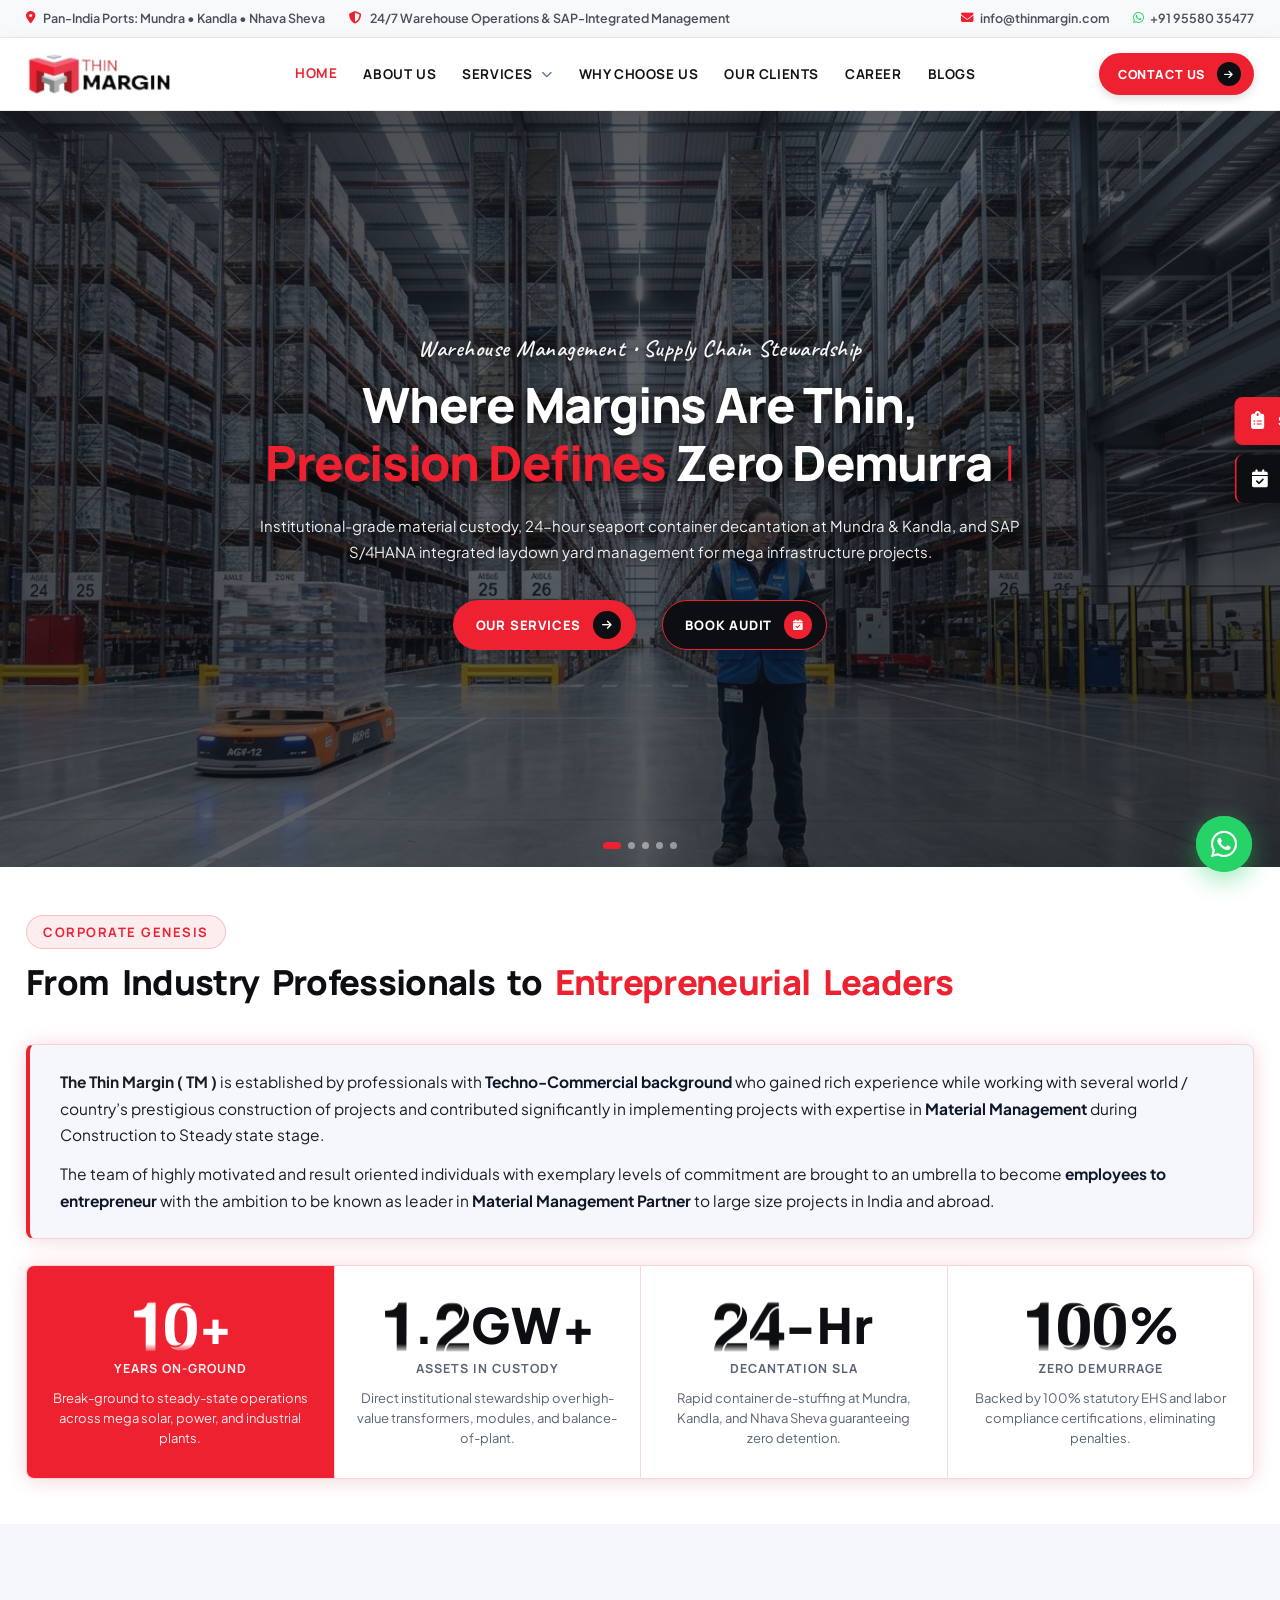
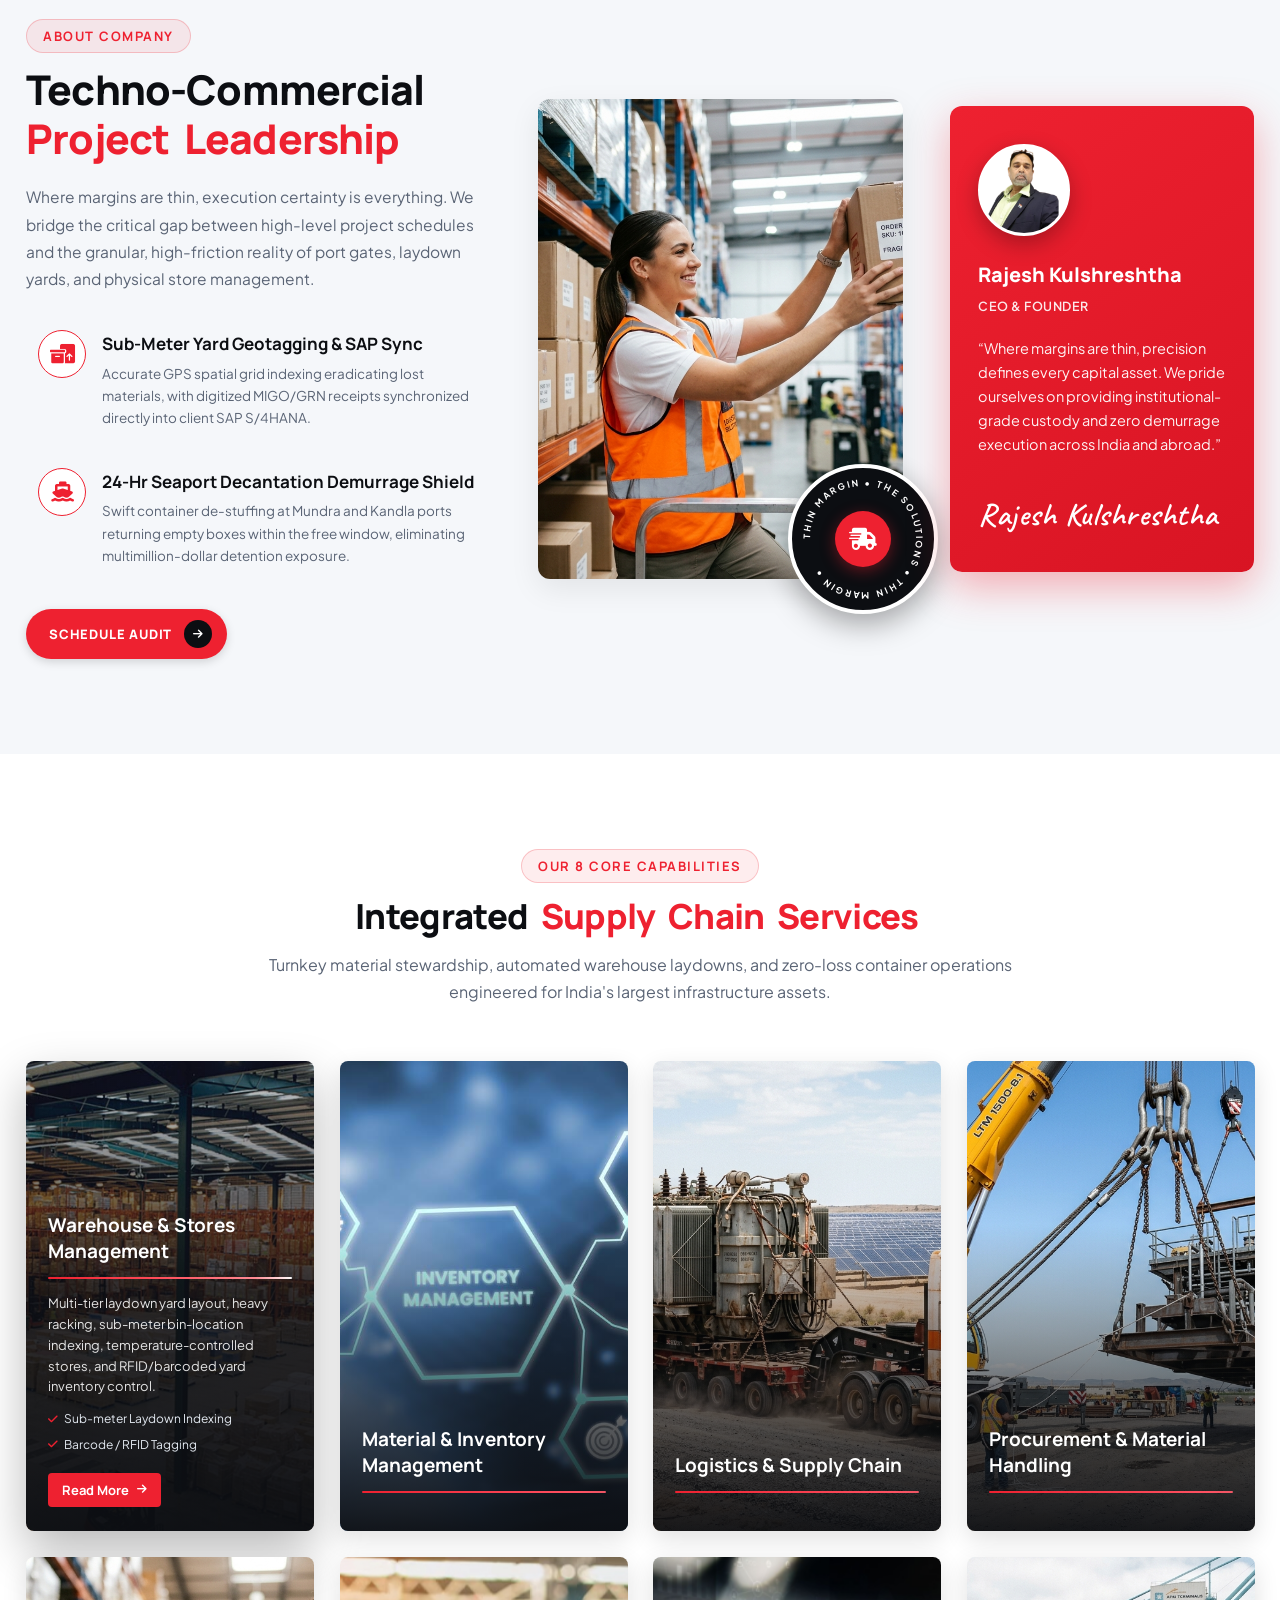
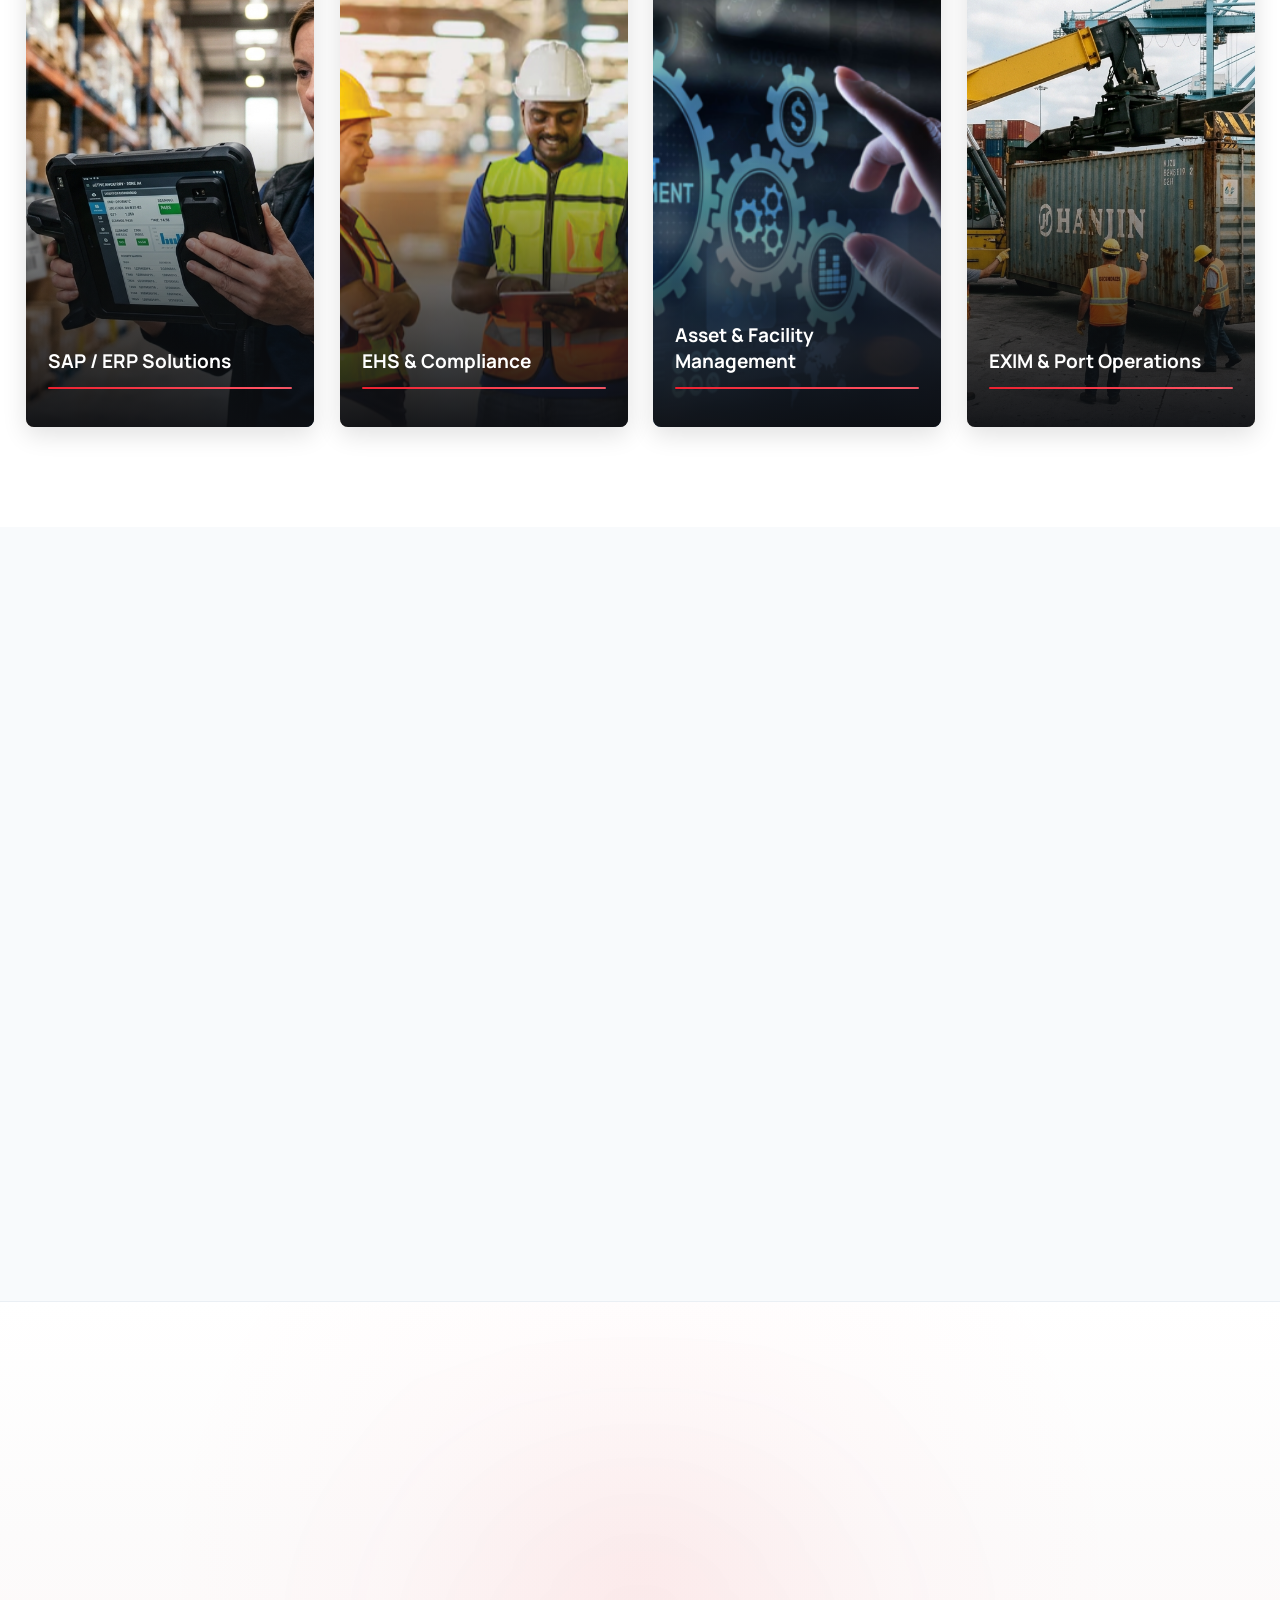
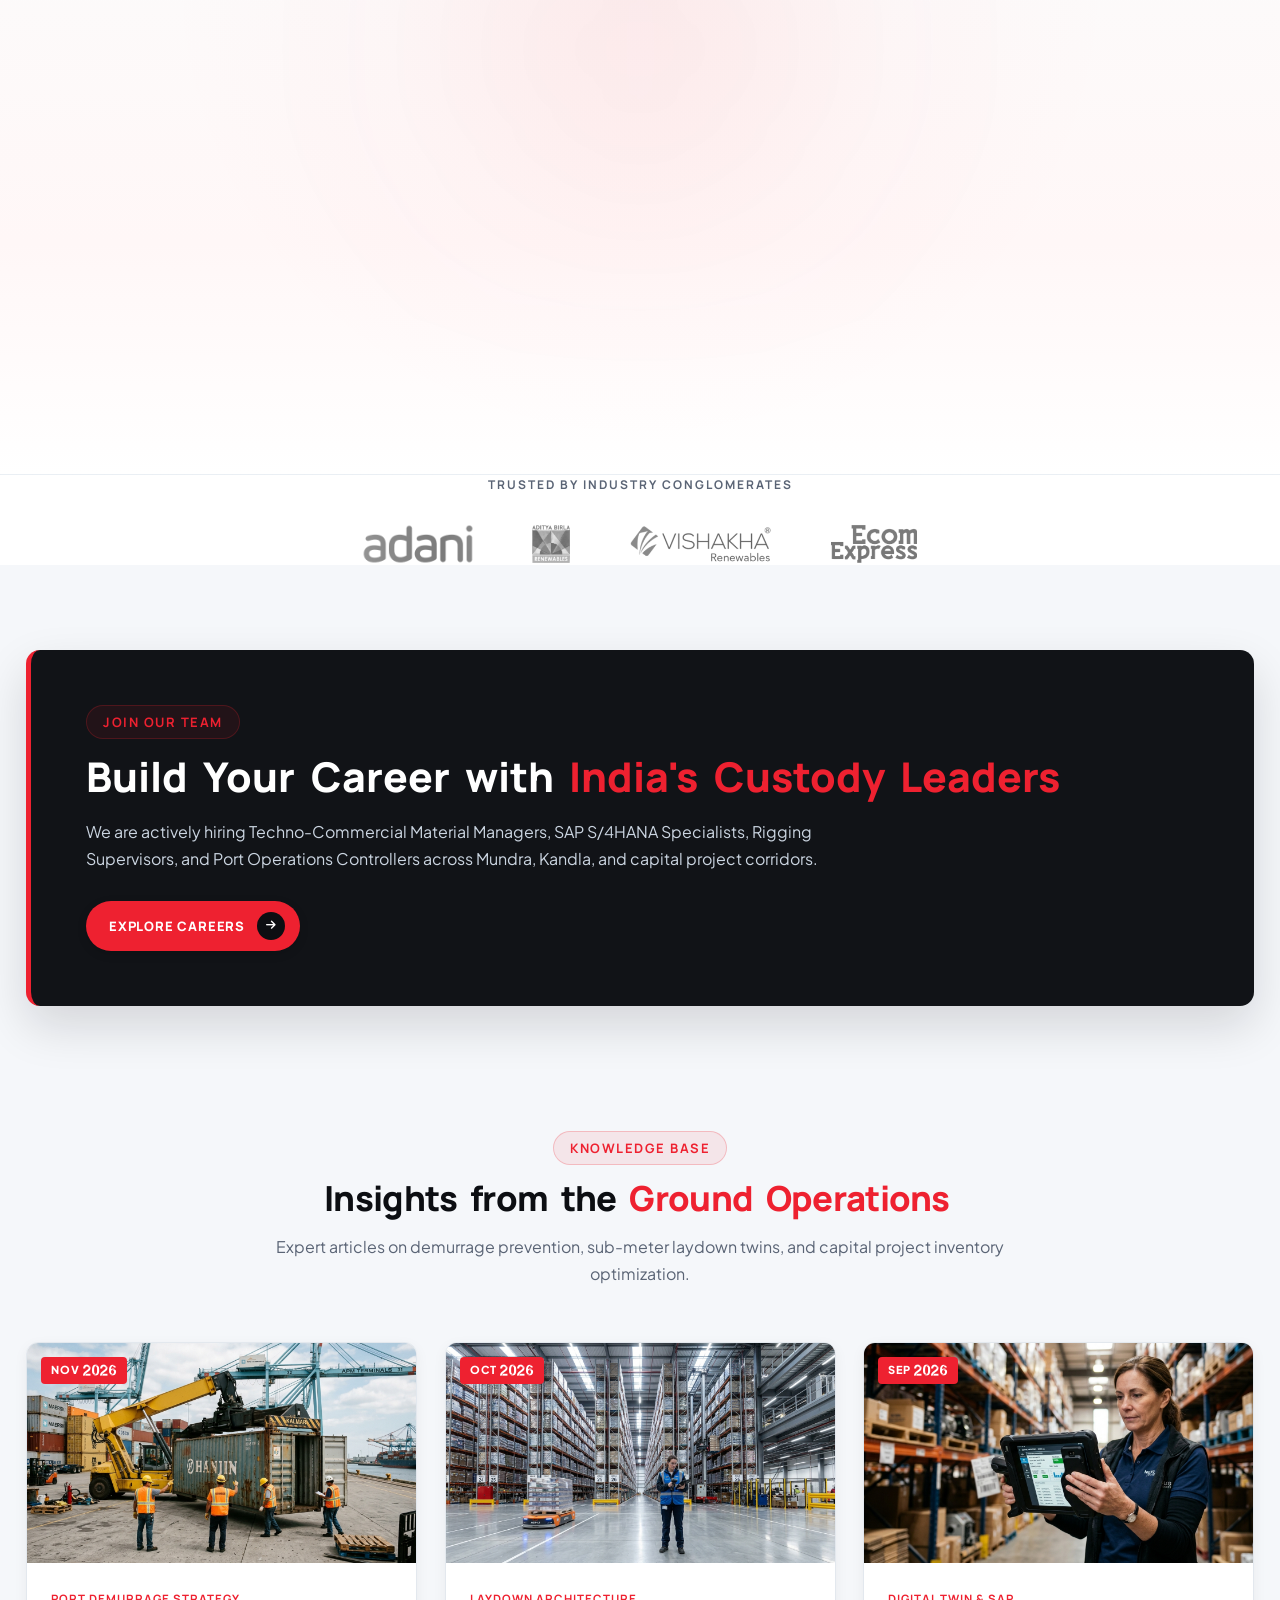
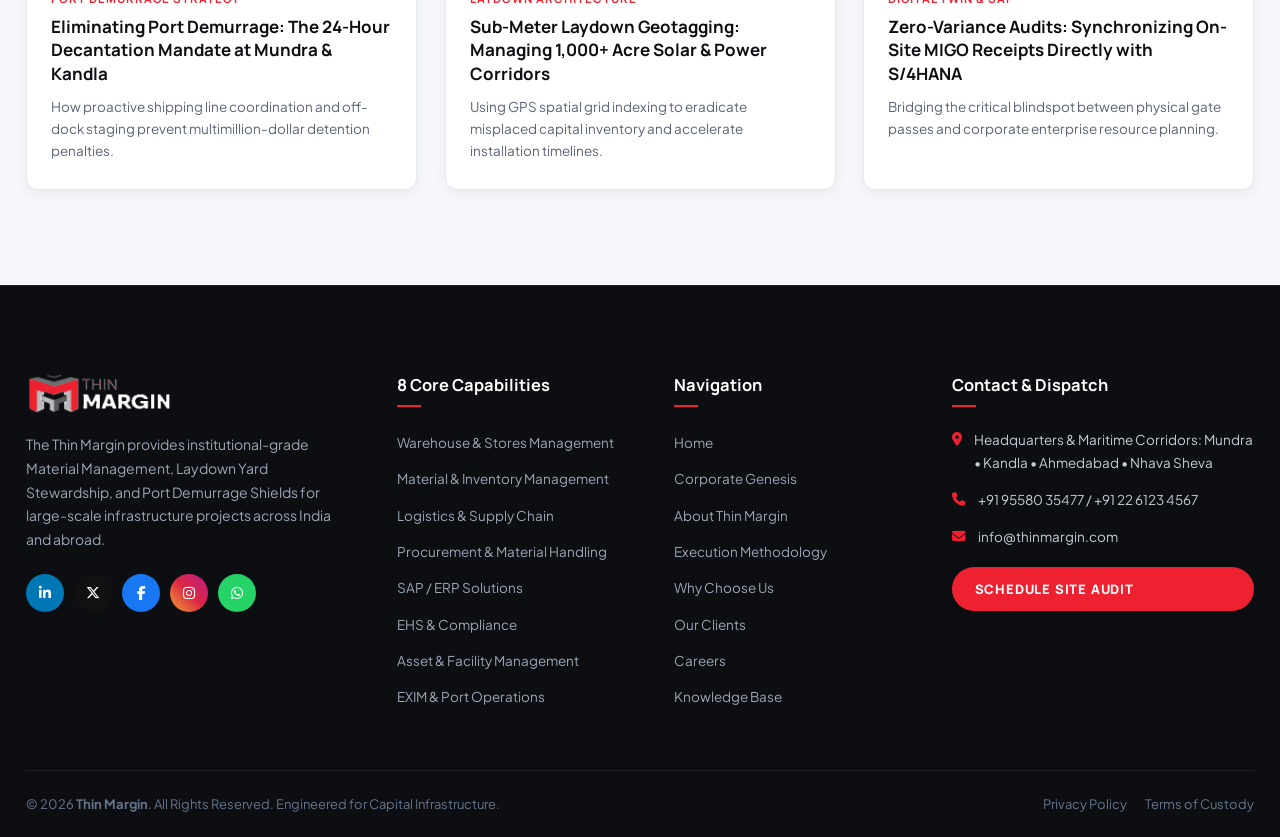
<file: index.html>
<!DOCTYPE html>
<html lang="en">
<head>
  <meta charset="UTF-8">
  <meta name="viewport" content="width=device-width, initial-scale=1.0">
  <meta http-equiv="X-UA-Compatible" content="ie=edge">
  <title>Thin Margin - Supply Chain, Laydown Yards &amp; Warehouse Management</title>
  
  <!-- Favicon -->
  <link rel="icon" type="image/jpeg" href="assest/images/thin_margin_favicon.jpeg">
  <link rel="shortcut icon" type="image/png" href="assest/images/thin_margin_favicon.jpeg">

  <!-- Google Fonts: Syne (Unique, Stylish, High-Impact Headlines) & Plus Jakarta Sans (Executive Body) -->
  <link rel="preconnect" href="https://fonts.googleapis.com">
  <link rel="preconnect" href="https://fonts.gstatic.com" crossorigin>
  <link href="https://fonts.googleapis.com/css2?family=Alex+Brush&family=Allerta+Stencil&family=Big+Shoulders+Stencil+Display:wght@700;800;900&family=Caveat:wght@500;600;700&family=Inter:wght@400;500;600;700&family=Manrope:wght@500;600;700;800&family=Montserrat:wght@500;600;700;800;900&family=Plus+Jakarta+Sans:wght@400;500;600;700&family=Saira+Stencil+One&family=Sirin+Stencil&display=swap" rel="stylesheet">

  <!-- Font Awesome 6 Icons -->
  <link rel="stylesheet" href="https://cdnjs.cloudflare.com/ajax/libs/font-awesome/6.5.1/css/all.min.css" crossorigin="anonymous" referrerpolicy="no-referrer" />

  <!-- Main Stylesheet -->
  <link rel="stylesheet" href="assest/css/style.css?v=72.0">
</head>
<body class="tm-body">

  <!-- ==========================================================================
       1. TOPBAR - PAN-INDIA PORTS & CONTACT TELEMETRY
       ========================================================================== -->
  <div class="tm-topbar">
    <div class="tm-container topbar-flex">
      <div class="topbar-left">
        <div class="topbar-item">
          <i class="fa-solid fa-location-dot"></i>
          <span>Pan-India Ports: Mundra &bull; Kandla &bull; Nhava Sheva</span>
        </div>
        <div class="topbar-item">
          <i class="fa-solid fa-shield-halved"></i>
          <span>24/7 Warehouse Operations &amp; SAP-Integrated Management</span>
        </div>
      </div>
      <div class="topbar-right">
        <a href="mailto:info@thinmargin.com" class="topbar-link">
          <i class="fa-solid fa-envelope"></i>
          <span>info@thinmargin.com</span>
        </a>
        <a href="https://wa.me/919558035477?text=Hello%20Thin%20Margin%20Team" class="topbar-link" target="_blank" rel="noopener noreferrer">
          <i class="fa-brands fa-whatsapp" style="color: #25D366;"></i>
          <span>+91 95580 35477</span>
        </a>
      </div>
    </div>
  </div>

  <!-- ==========================================================================
       2. HEADER & NAVIGATION (RED & BLACK BRANDED ARCHITECTURE)
       ========================================================================== -->
  <header class="tm-header" id="siteHeader">
    <div class="tm-container header-flex">
      
      <!-- Thin Margin Brand Logo -->
      <a href="index.html" class="tm-logo" aria-label="Thin Margin Home">
        <img src="assest/images/thin_margin_logo_tight.png" alt="Thin Margin Logo" class="brand-logo-img" onerror="this.src='assest/images/thin_margin_logo.png'">
      </a>

      <!-- Desktop Navigation Menu -->
      <nav class="tm-nav" aria-label="Primary Navigation">
        <ul class="tm-nav-list">
          <li class="nav-item">
            <a href="index.html" class="nav-link active">HOME</a>
          </li>
          <li class="nav-item">
            <a href="#about" class="nav-link">ABOUT US</a>
          </li>
          
          <!-- Services Dropdown (All 8 Core Capabilities) -->
          <li class="nav-item has-dropdown">
            <a href="#services" class="nav-link">
              <span>SERVICES</span>
              <i class="fa-solid fa-chevron-down nav-arrow"></i>
            </a>
            <div class="tm-dropdown-panel">
              <a href="#services" class="dropdown-item">
                <i class="fa-solid fa-warehouse"></i>
                <div>
                  <div class="dropdown-title">Warehouse &amp; Stores Management</div>
                  <div class="dropdown-sub">Laydown yards &amp; RFID tracking</div>
                </div>
              </a>
              <a href="#services" class="dropdown-item">
                <i class="fa-solid fa-boxes-stacked"></i>
                <div>
                  <div class="dropdown-title">Material &amp; Inventory Management</div>
                  <div class="dropdown-sub">Zero-variance reconciliation</div>
                </div>
              </a>
              <a href="#services" class="dropdown-item">
                <i class="fa-solid fa-truck-fast"></i>
                <div>
                  <div class="dropdown-title">Logistics &amp; Supply Chain</div>
                  <div class="dropdown-sub">24-hr port decantation &amp; transit</div>
                </div>
              </a>
              <a href="#services" class="dropdown-item">
                <i class="fa-solid fa-dolly"></i>
                <div>
                  <div class="dropdown-title">Procurement &amp; Material Handling</div>
                  <div class="dropdown-sub">QA/QC expediting &amp; crane rigging</div>
                </div>
              </a>
              <a href="#services" class="dropdown-item">
                <i class="fa-solid fa-network-wired"></i>
                <div>
                  <div class="dropdown-title">SAP / ERP Solutions</div>
                  <div class="dropdown-sub">S/4HANA MIGO/GRN sync</div>
                </div>
              </a>
              <a href="#services" class="dropdown-item">
                <i class="fa-solid fa-shield-halved"></i>
                <div>
                  <div class="dropdown-title">EHS &amp; Compliance</div>
                  <div class="dropdown-sub">ISO 45001 / Zero-harm execution</div>
                </div>
              </a>
              <a href="#services" class="dropdown-item">
                <i class="fa-solid fa-building-circle-check"></i>
                <div>
                  <div class="dropdown-title">Asset &amp; Facility Management</div>
                  <div class="dropdown-sub">Preservation maintenance &amp; security</div>
                </div>
              </a>
              <a href="#services" class="dropdown-item">
                <i class="fa-solid fa-ship"></i>
                <div>
                  <div class="dropdown-title">EXIM &amp; Port Operations</div>
                  <div class="dropdown-sub">Customs bonded clearance</div>
                </div>
              </a>
              <a href="#services" class="dropdown-item">
                <i class="fa-solid fa-anchor"></i>
                <div>
                  <div class="dropdown-title">Seaport Decantation SLA</div>
                  <div class="dropdown-sub">Zero demurrage &amp; rapid turn</div>
                </div>
              </a>
            </div>
          </li>

          <li class="nav-item">
            <a href="#why-choose-us" class="nav-link">WHY CHOOSE US</a>
          </li>
          <li class="nav-item">
            <a href="#clients" class="nav-link">OUR CLIENTS</a>
          </li>
          <li class="nav-item">
            <a href="#career" class="nav-link">CAREER</a>
          </li>
          <li class="nav-item">
            <a href="#blogs" class="nav-link">BLOGS</a>
          </li>
        </ul>
      </nav>

      <!-- Right Header Actions (Search & Free Quote with Red & Black Swipe Effect) -->
      <div class="header-actions">
        <a href="#contact" class="btn-custom btn-nav-cta open-consult-modal">
          <span class="btn-text">CONTACT US</span>
          <span class="btn-circle-badge"><i class="fa-solid fa-arrow-right"></i></span>
        </a>
        <button type="button" class="mobile-nav-toggle" id="mobileToggle" aria-label="Toggle navigation">
          <span></span>
          <span></span>
          <span></span>
        </button>
      </div>

    </div>
  </header>

  <!-- ==========================================================================
       3. HERO SECTION (AUTOMATIC DISSOLVING BG SLIDES & TYPESCRIPT TYPING ANIMATION)
       ========================================================================== -->
  <section class="tm-hero" id="home">
    
    <!-- Automatic Dissolving Background Slides with Ken Burns Zoom -->
    <div class="hero-slides-wrapper" id="heroSlidesWrapper">
      <div class="hero-bg-slide active" style="background-image: url('assest/images/hero_supply_chain.jpg');"></div>
      <div class="hero-bg-slide" style="background-image: url('assest/images/sap_erp_solutions.jpg');"></div>
      <div class="hero-bg-slide" style="background-image: url('assest/images/warehouseimgcompany.webp');"></div>
      <div class="hero-bg-slide" style="background-image: url('assest/images/port_container_decantation.jpg');"></div>
      <div class="hero-bg-slide" style="background-image: url('assest/images/Warehouse-management-team.jpg');"></div>
    </div>

    <!-- Deep Red & Black Ambient Cinematic Gradient Overlay -->
    <div class="hero-overlay-dark"></div>

    <!-- Hero Content Container -->
    <div class="tm-container hero-container">
      <div class="hero-center-content">
        
        <div class="hero-cursive-kicker reveal-fade-up">Warehouse Management &bull; Supply Chain Stewardship</div>
        
        <!-- Headline with Typescript / Typewriter Animation -->
        <h1 class="hero-main-title reveal-fade-up">
          Where Margins Are Thin,<br>
          <span class="hero-headline-line2">
            <span class="text-accent">Precision Defines</span> 
            <span class="typing-text-wrap">
              <span class="typing-text" id="heroTypingText">Zero Demurrage</span>
              <span class="typing-cursor">|</span>
            </span>
          </span>
        </h1>
        
        <p class="hero-subtext reveal-fade-up">
          Institutional-grade material custody, 24-hour seaport container decantation at Mundra &amp; Kandla, and SAP S/4HANA integrated laydown yard management for mega infrastructure projects.
        </p>

        <!-- CTA Buttons with Slide & Swipe Hover Animation -->
        <div class="hero-btn-row reveal-fade-up">
          <a href="#services" class="btn-custom btn-hero-primary">
            <span class="btn-text">OUR SERVICES</span>
            <span class="btn-circle-badge"><i class="fa-solid fa-arrow-right"></i></span>
          </a>
          <a href="#contact" class="btn-custom btn-hero-secondary open-consult-modal">
            <span class="btn-text">BOOK AUDIT</span>
            <span class="btn-circle-badge"><i class="fa-solid fa-calendar-check"></i></span>
          </a>
        </div>
      </div>
    </div>

    <!-- Vertical Dot Pagination Dock -->
    <aside class="hero-pagination-dock" aria-label="Hero Slider Pagination">
      <button type="button" class="dock-dot active" data-slide-index="0" aria-label="Slide 1"></button>
      <button type="button" class="dock-dot" data-slide-index="1" aria-label="Slide 2"></button>
      <button type="button" class="dock-dot" data-slide-index="2" aria-label="Slide 3"></button>
      <button type="button" class="dock-dot" data-slide-index="3" aria-label="Slide 4"></button>
      <button type="button" class="dock-dot" data-slide-index="4" aria-label="Slide 5"></button>
    </aside>

  </section>

  <!-- ==========================================================================
       4. CORPORATE GENESIS & PERFORMANCE COUNTERS SECTION (RED & BLACK)
       ========================================================================== -->
  <section class="tm-genesis-section" id="executive-intro">
    <div class="tm-container">
      
      <div class="section-title-wrap reveal-fade-up">
        <span class="section-kicker-pill">CORPORATE GENESIS</span>
        <h2 class="section-heading-large">
          <span class="word-anim">From</span>
          <span class="word-anim">Industry</span>
          <span class="word-anim">Professionals</span>
          <span class="word-anim">to</span>
          <span class="word-anim text-accent">Entrepreneurial</span>
          <span class="word-anim text-accent">Leaders</span>
        </h2>
      </div>

      <!-- Corporate Genesis Narrative Card -->
      <div class="genesis-narrative-card reveal-fade-up">
        <p class="genesis-para">
          <strong>The Thin Margin ( TM )</strong> is established by professionals with <span class="highlight-term">Techno-Commercial background</span> who gained rich experience while working with several world / country’s prestigious construction of projects and contributed significantly in implementing projects with expertise in <span class="highlight-term">Material Management</span> during Construction to Steady state stage.
        </p>
        <p class="genesis-para">
          The team of highly motivated and result oriented individuals with exemplary levels of commitment are brought to an umbrella to become <span class="highlight-term">employees to entrepreneur</span> with the ambition to be known as leader in <span class="highlight-term">Material Management Partner</span> to large size projects in India and abroad.
        </p>
      </div>

      <!-- Upfronts Counter Row: Box 1 Solid Red (#ee2130) + Boxes 2-4 Clean White with Dividers -->
      <div class="upfronts-counters-row reveal-fade-up">
        
        <!-- Box 1: Solid Red Box (#ee2130) -->
        <div class="counter-box counter-box-red">
          <div class="counter-number-val" data-target="10" data-value="10+">10+</div>
          <div class="counter-label-text">YEARS ON-GROUND</div>
          <div class="counter-sub-info">Break-ground to steady-state operations across mega solar, power, and industrial plants.</div>
        </div>

        <!-- Box 2: White Box with Left Border -->
        <div class="counter-box counter-box-white">
          <div class="counter-number-val" data-target="1.2" data-value="1.2GW+">1.2GW+</div>
          <div class="counter-label-text">ASSETS IN CUSTODY</div>
          <div class="counter-sub-info">Direct institutional stewardship over high-value transformers, modules, and balance-of-plant.</div>
        </div>

        <!-- Box 3: White Box with Left Border -->
        <div class="counter-box counter-box-white">
          <div class="counter-number-val" data-target="24" data-value="24-Hr">24-Hr</div>
          <div class="counter-label-text">DECANTATION SLA</div>
          <div class="counter-sub-info">Rapid container de-stuffing at Mundra, Kandla, and Nhava Sheva guaranteeing zero detention.</div>
        </div>

        <!-- Box 4: White Box with Left Border -->
        <div class="counter-box counter-box-white">
          <div class="counter-number-val" data-target="100" data-value="100%">100%</div>
          <div class="counter-label-text">ZERO DEMURRAGE</div>
          <div class="counter-sub-info">Backed by 100% statutory EHS and labor compliance certifications, eliminating penalties.</div>
        </div>

      </div>

    </div>
  </section>

  <!-- ==========================================================================
       5. ABOUT COMPANY SECTION (UPFRONTS 3-COLUMN ARCHITECTURE)
       Left Narrative + Center Image with Rotating Badge + Right Solid Red Card
       ========================================================================== -->
  <section class="tm-about-section" id="about">
    <div class="tm-container">
      <div class="about-style01-grid">
        
        <!-- Left Column: Narrative & Feature Items -->
        <div class="about-col-left reveal-fade-up">
          <span class="section-kicker-pill">ABOUT COMPANY</span>
          <h2 class="about-title-heading">
            <span class="word-anim">Techno-Commercial</span>
            <span class="word-anim text-accent">Project</span>
            <span class="word-anim text-accent">Leadership</span>
          </h2>
          <p class="about-lead-paragraph">
            Where margins are thin, execution certainty is everything. We bridge the critical gap between high-level project schedules and the granular, high-friction reality of port gates, laydown yards, and physical store management.
          </p>

          <!-- 2 Feature Items with Outline Icons -->
          <div class="about-features-list">
            
            <div class="about-feature-item">
              <div class="feature-icon-circle">
                <i class="fa-solid fa-boxes-packing"></i>
              </div>
              <div class="feature-content">
                <h4 class="feature-heading">Sub-Meter Yard Geotagging &amp; SAP Sync</h4>
                <p class="feature-desc">Accurate GPS spatial grid indexing eradicating lost materials, with digitized MIGO/GRN receipts synchronized directly into client SAP S/4HANA.</p>
              </div>
            </div>

            <div class="about-feature-item">
              <div class="feature-icon-circle">
                <i class="fa-solid fa-ship"></i>
              </div>
              <div class="feature-content">
                <h4 class="feature-heading">24-Hr Seaport Decantation Demurrage Shield</h4>
                <p class="feature-desc">Swift container de-stuffing at Mundra and Kandla ports returning empty boxes within the free window, eliminating multimillion-dollar detention exposure.</p>
              </div>
            </div>

          </div>

          <!-- About Us Button with Modern Custom Style -->
          <a href="#contact" class="btn-custom open-consult-modal">
            <span class="btn-text">SCHEDULE AUDIT</span>
            <span class="btn-circle-badge"><i class="fa-solid fa-arrow-right"></i></span>
          </a>
        </div>

        <!-- Center Column: Operations Photo with Diagonal Flash + Overlapping Rotating Badge -->
        <div class="about-col-center reveal-fade-up">
          <div class="about-img-wrapper img-flash-hover">
            <img src="assest/images/why_choose_us_crystal.jpg" alt="Thin Margin Material Management Ground Operations" class="about-hero-img" onerror="this.src='assest/images/about_hero_banner.jpg'">
            
            <!-- Overlapping Circular Rotating Badge -->
            <div class="rotating-badge-container">
              <div class="rotating-badge-circle">
                <svg class="rotating-svg-text" viewBox="0 0 200 200" width="160" height="160">
                  <path id="badgeCirclePath" d="M 100, 100 m -75, 0 a 75,75 0 1,1 150,0 a 75,75 0 1,1 -150,0" fill="none" />
                  <text font-size="12.5" font-weight="700" fill="#ffffff" letter-spacing="2.8">
                    <textPath href="#badgeCirclePath" startOffset="0%">
                      THIN MARGIN &bull; THE SOLUTIONS &bull; THIN MARGIN &bull;
                    </textPath>
                  </text>
                </svg>
                <div class="badge-center-icon">
                  <i class="fa-solid fa-truck-fast"></i>
                </div>
              </div>
            </div>

          </div>
        </div>

        <!-- Right Column: Solid Red Leadership Card (#ee2130) -->
        <div class="about-col-right reveal-fade-up">
          <div class="leadership-card-red">
            <div class="leader-avatar-wrap">
              <img src="assest/images/rajesh_kulshreshtha.jpeg" alt="Rajesh Kulshreshtha - Thin Margin Leadership" class="leader-avatar-img" onerror="this.src='assest/images/rajesh_kulshreshtha.jpeg'">
            </div>
            <h3 class="leader-name">Rajesh Kulshreshtha</h3>
            <p class="leader-role">CEO &amp; Founder</p>
            <p class="leader-quote">
              &ldquo;Where margins are thin, precision defines every capital asset. We pride ourselves on providing institutional-grade custody and zero demurrage execution across India and abroad.&rdquo;
            </p>
            <div class="leader-signature">
              <span class="cursive-sign">Rajesh Kulshreshtha</span>
            </div>
          </div>
        </div>

      </div>
    </div>
  </section>

  <!-- ==========================================================================
       6. 8 CORE SERVICES SUITE (FULL-HEIGHT CARDS WITH DIAGONAL FLASH HOVER)
       ========================================================================== -->
  <section class="tm-services-section" id="services">
    <div class="tm-container">
      
      <div class="section-title-wrap center-align reveal-fade-up">
        <span class="section-kicker-pill">OUR 8 CORE CAPABILITIES</span>
        <h2 class="section-heading-large">
          <span class="word-anim">Integrated</span>
          <span class="word-anim text-accent">Supply</span>
          <span class="word-anim text-accent">Chain</span>
          <span class="word-anim text-accent">Services</span>
        </h2>
        <p class="section-lead-text">
          Turnkey material stewardship, automated warehouse laydowns, and zero-loss container operations engineered for India's largest infrastructure assets.
        </p>
      </div>

      <!-- 8 Services Grid with Image Diagonal Light Sheen on Hover -->
      <div class="services-cards-grid">
        
        <!-- 01. Warehouse & Stores Management -->
        <article class="service-card img-flash-hover reveal-fade-up" data-card-idx="0">
          <div class="card-bg-img" style="background-image: url('assest/images/warehouseimgcompany.webp');"></div>
          <div class="card-gradient-overlay"></div>
          <div class="card-bottom-content">
            <h3 class="card-title">Warehouse &amp; Stores Management</h3>
            <div class="card-divider-line"></div>
            <div class="card-body-expand">
              <p class="card-desc">Multi-tier laydown yard layout, heavy racking, sub-meter bin-location indexing, temperature-controlled stores, and RFID/barcoded yard inventory control.</p>
              <div class="card-spec-tags">
                <span><i class="fa-solid fa-check"></i> Sub-meter Laydown Indexing</span>
                <span><i class="fa-solid fa-check"></i> Barcode / RFID Tagging</span>
              </div>
              <a href="#contact" class="card-action-link open-consult-modal">
                <span>Read More</span>
                <i class="fa-solid fa-arrow-right"></i>
              </a>
            </div>
          </div>
        </article>

        <!-- 02. Material & Inventory Management -->
        <article class="service-card img-flash-hover reveal-fade-up" data-card-idx="1">
          <div class="card-bg-img" style="background-image: url('assest/images/inventory banner.jpg');"></div>
          <div class="card-gradient-overlay"></div>
          <div class="card-bottom-content">
            <h3 class="card-title">Material &amp; Inventory Management</h3>
            <div class="card-divider-line"></div>
            <div class="card-body-expand">
              <p class="card-desc">Turnkey custody from break-ground to commercial operation. Rigorous 100% physical verification, cycle-count audits, and zero-variance reconciliation.</p>
              <div class="card-spec-tags">
                <span><i class="fa-solid fa-check"></i> Zero Inventory Variance</span>
                <span><i class="fa-solid fa-check"></i> Daily Cycle Counts</span>
              </div>
              <a href="#contact" class="card-action-link open-consult-modal">
                <span>Read More</span>
                <i class="fa-solid fa-arrow-right"></i>
              </a>
            </div>
          </div>
        </article>

        <!-- 03. Logistics & Supply Chain Solutions -->
        <article class="service-card img-flash-hover reveal-fade-up" data-card-idx="2">
          <div class="card-bg-img" style="background-image: url('assest/images/heavy_transport_logistics.jpg');"></div>
          <div class="card-gradient-overlay"></div>
          <div class="card-bottom-content">
            <h3 class="card-title">Logistics &amp; Supply Chain</h3>
            <div class="card-divider-line"></div>
            <div class="card-body-expand">
              <p class="card-desc">Multimodal freight coordination, specialized ODC route surveys, transit risk monitoring, and guaranteed 24-hr container decantation at Mundra &amp; Kandla.</p>
              <div class="card-spec-tags">
                <span><i class="fa-solid fa-check"></i> 24-Hr Decantation SLA</span>
                <span><i class="fa-solid fa-check"></i> Multimodal Freight</span>
              </div>
              <a href="#contact" class="card-action-link open-consult-modal">
                <span>Read More</span>
                <i class="fa-solid fa-arrow-right"></i>
              </a>
            </div>
          </div>
        </article>

        <!-- 04. Procurement & Material Handling -->
        <article class="service-card img-flash-hover reveal-fade-up" data-card-idx="3">
          <div class="card-bg-img" style="background-image: url('assest/images/mechanized_crane_rigging.jpg');"></div>
          <div class="card-gradient-overlay"></div>
          <div class="card-bottom-content">
            <h3 class="card-title">Procurement &amp; Material Handling</h3>
            <div class="card-divider-line"></div>
            <div class="card-body-expand">
              <p class="card-desc">Vendor expediting, factory acceptance testing QA/QC, mill test certificate validation, and mechanized crane rigging deployment for capital equipment.</p>
              <div class="card-spec-tags">
                <span><i class="fa-solid fa-check"></i> QA/QC Mill Test Validation</span>
                <span><i class="fa-solid fa-check"></i> Mechanized Crane Rigging</span>
              </div>
              <a href="#contact" class="card-action-link open-consult-modal">
                <span>Read More</span>
                <i class="fa-solid fa-arrow-right"></i>
              </a>
            </div>
          </div>
        </article>

        <!-- 05. SAP / ERP Solutions -->
        <article class="service-card img-flash-hover reveal-fade-up" data-card-idx="4">
          <div class="card-bg-img" style="background-image: url('assest/images/sap_erp_solutions.jpg');"></div>
          <div class="card-gradient-overlay"></div>
          <div class="card-bottom-content">
            <h3 class="card-title">SAP / ERP Solutions</h3>
            <div class="card-divider-line"></div>
            <div class="card-body-expand">
              <p class="card-desc">Real-time SAP MM &amp; S/4HANA material synchronization, digitized MIGO/GRN generation, custom reservation tracking, and automated inventory ledger sync.</p>
              <div class="card-spec-tags">
                <span><i class="fa-solid fa-check"></i> S/4HANA MIGO / GRN Sync</span>
                <span><i class="fa-solid fa-check"></i> Real-Time Ledger Reconciliation</span>
              </div>
              <a href="#contact" class="card-action-link open-consult-modal">
                <span>Read More</span>
                <i class="fa-solid fa-arrow-right"></i>
              </a>
            </div>
          </div>
        </article>

        <!-- 06. EHS, Safety & Statutory Compliance -->
        <article class="service-card img-flash-hover reveal-fade-up" data-card-idx="5">
          <div class="card-bg-img" style="background-image: url('assest/images/EHS Commitment.jpg');"></div>
          <div class="card-gradient-overlay"></div>
          <div class="card-bottom-content">
            <h3 class="card-title">EHS &amp; Compliance</h3>
            <div class="card-divider-line"></div>
            <div class="card-body-expand">
              <p class="card-desc">ISO 45001 &amp; ISO 9001 certified execution, zero-LTI safety protocols, hazardous material stewardship, and 100% statutory labor law, PF, and ESIC adherence.</p>
              <div class="card-spec-tags">
                <span><i class="fa-solid fa-check"></i> Zero-LTI Safety Standards</span>
                <span><i class="fa-solid fa-check"></i> 100% PF / ESIC Labor Compliance</span>
              </div>
              <a href="#contact" class="card-action-link open-consult-modal">
                <span>Read More</span>
                <i class="fa-solid fa-arrow-right"></i>
              </a>
            </div>
          </div>
        </article>

        <!-- 07. Asset & Facility Management -->
        <article class="service-card img-flash-hover reveal-fade-up" data-card-idx="6">
          <div class="card-bg-img" style="background-image: url('assest/images/facilities_asset_management_banner.png');"></div>
          <div class="card-gradient-overlay"></div>
          <div class="card-bottom-content">
            <h3 class="card-title">Asset &amp; Facility Management</h3>
            <div class="card-divider-line"></div>
            <div class="card-body-expand">
              <p class="card-desc">High-value capital preservation, nitrogen purging monitoring for power transformers, perimeter surveillance, secure laydown access control, and facility upkeep.</p>
              <div class="card-spec-tags">
                <span><i class="fa-solid fa-check"></i> Nitrogen Purging Monitoring</span>
                <span><i class="fa-solid fa-check"></i> 24/7 Perimeter Security Staging</span>
              </div>
              <a href="#contact" class="card-action-link open-consult-modal">
                <span>Read More</span>
                <i class="fa-solid fa-arrow-right"></i>
              </a>
            </div>
          </div>
        </article>

        <!-- 08. EXIM & Port Operations Shield -->
        <article class="service-card img-flash-hover reveal-fade-up" data-card-idx="7">
          <div class="card-bg-img" style="background-image: url('assest/images/port_container_decantation.jpg');"></div>
          <div class="card-gradient-overlay"></div>
          <div class="card-bottom-content">
            <h3 class="card-title">EXIM &amp; Port Operations</h3>
            <div class="card-divider-line"></div>
            <div class="card-body-expand">
              <p class="card-desc">Customs bonded warehousing, MOOWR advisory, import container clearance, bill of entry reconciliation, and rapid turnaround eliminating port demurrage.</p>
              <div class="card-spec-tags">
                <span><i class="fa-solid fa-check"></i> Zero Port Demurrage Shield</span>
                <span><i class="fa-solid fa-check"></i> Customs &amp; MOOWR Advisory</span>
              </div>
              <a href="#contact" class="card-action-link open-consult-modal">
                <span>Read More</span>
                <i class="fa-solid fa-arrow-right"></i>
              </a>
            </div>
          </div>
        </article>

      </div>

    </div>
  </section>

  <!-- ==========================================================================
       7. 4-STEP OPERATIONAL METHODOLOGY
       ========================================================================== -->
  <!-- ==========================================================================
       7. OPERATIONAL METHODOLOGY & CUSTODY PROTOCOL (2-COLUMN SHOWCASE)
       Video Showcase (Left) + 4-Step Custody Handover Protocol (Right)
       ========================================================================== -->
  <section class="tm-methodology-section" id="workflow">
    <div id="why-choose-us" style="position: relative; top: -100px;"></div>

    <!-- Fixed Background Canvas: Stays Pinned While Frontend Scrolls Over -->
    <div class="methodology-fixed-bg" aria-hidden="true">
      <div class="fixed-gradient-backdrop"></div>
      
      <!-- Dynamic Organic Ambient Spot Orbs (Charcoal / Light Black) -->
      <div class="methodology-ambient-orb orb-left"></div>
      <div class="methodology-ambient-orb orb-right"></div>

      <!-- Organic Ambient Side Spots in Light Black / Charcoal Shade with Dynamic Drift -->
      <svg class="methodology-blob-canvas" viewBox="0 0 1600 900" fill="none" xmlns="http://www.w3.org/2000/svg" preserveAspectRatio="none">
        <defs>
          <linearGradient id="spotCharcoalLeft" x1="0%" y1="0%" x2="100%" y2="100%">
            <stop offset="0%" stop-color="#111317" stop-opacity="0.08"/>
            <stop offset="50%" stop-color="#1e293b" stop-opacity="0.045"/>
            <stop offset="100%" stop-color="#334155" stop-opacity="0.015"/>
          </linearGradient>
          <linearGradient id="spotCharcoalRight" x1="100%" y1="0%" x2="0%" y2="100%">
            <stop offset="0%" stop-color="#111317" stop-opacity="0.065"/>
            <stop offset="60%" stop-color="#1e293b" stop-opacity="0.035"/>
            <stop offset="100%" stop-color="#334155" stop-opacity="0.01"/>
          </linearGradient>
          <linearGradient id="spotRedContour" x1="0%" y1="0%" x2="100%" y2="100%">
            <stop offset="0%" stop-color="#ee2130" stop-opacity="0.04"/>
            <stop offset="100%" stop-color="#ee2130" stop-opacity="0.005"/>
          </linearGradient>
        </defs>

        <!-- Left Side Organic Spot Group (Dynamic Floating & Curving Behind Video Frame) -->
        <g class="methodology-dynamic-spot spot-left">
          <path d="M -120 -80 
                   C 260 60, 480 30, 520 280 
                   C 560 520, 310 680, 490 830 
                   C 550 880, 380 980, -120 980 Z" 
                fill="url(#spotCharcoalLeft)"/>
          
          <path d="M -120 100 
                   C 160 180, 360 170, 380 370 
                   C 400 560, 210 710, 310 860 
                   C 350 910, 190 980, -120 980 Z" 
                fill="url(#spotRedContour)"/>
        </g>

        <!-- Top-Right Organic Spot Group (Dynamic Floating & Framing Upper Perimeter) -->
        <g class="methodology-dynamic-spot spot-right">
          <path d="M 1720 -100 
                   C 1340 -30, 1180 140, 1310 320 
                   C 1420 460, 1610 390, 1760 500 Z" 
                fill="url(#spotCharcoalRight)"/>
        </g>
      </svg>
    </div>

    <div class="tm-container">
      
      <div class="methodology-grid-2col">
        
        <!-- Left Column: Video Media Frame with Clean Cinematic Frame -->
        <div class="methodology-media-wrap reveal-fade-up">
          <div class="methodology-video-card">
            <video class="methodology-video-player" autoplay muted loop playsinline poster="assest/images/why_choose_us_hd.png">
              <source src="assest/images/warehousevid.mp4" type="video/mp4">
            </video>
            <div class="methodology-video-overlay"></div>

            <!-- Top Corner Live Badge -->
            <div class="methodology-live-tag">
              <span class="live-pulse-dot"></span>
              <span>LIVE GROUND OPERATIONS</span>
            </div>
          </div>
        </div>

        <!-- Right Column: Heading & Vertical Methodology Steps -->
        <div class="methodology-info-wrap reveal-fade-up">
          <div class="methodology-title-block">
            <h2 class="methodology-main-heading">
              <span class="word-anim">Securing</span>
              <span class="word-anim text-accent">Your</span>
              <span class="word-anim text-accent">Supply</span>
              <span class="word-anim text-accent">Chain</span>
            </h2>
            <p class="methodology-sub-desc">
              From seaport berth to active installation, our structured four-phase custody protocol ensures zero demurrage and complete audit compliance.
            </p>
          </div>

          <!-- Vertical Steps List (Reference Layout: Icon Circle | Title | Description) -->
          <div class="methodology-steps-container">
            
            <!-- Step 1 -->
            <div class="methodology-step-item reveal-fade-up">
              <div class="step-badge-circle">
                <i class="fa-solid fa-ship"></i>
              </div>
              <div class="step-text-title">
                <h4>Port Arrival &amp; Custody</h4>
              </div>
              <div class="step-text-desc">
                <p>Real-time vessel tracking, customs bonded gate-out, and immediate container custody handover at Mundra &amp; Kandla.</p>
              </div>
            </div>

            <!-- Step 2 -->
            <div class="methodology-step-item reveal-fade-up">
              <div class="step-badge-circle">
                <i class="fa-solid fa-truck-ramp-box"></i>
              </div>
              <div class="step-text-title">
                <h4>Rapid 24-Hr Decantation</h4>
              </div>
              <div class="step-text-desc">
                <p>Mechanized container de-stuffing at off-dock laydowns and prompt empty container return within the free window.</p>
              </div>
            </div>

            <!-- Step 3 -->
            <div class="methodology-step-item reveal-fade-up">
              <div class="step-badge-circle">
                <i class="fa-solid fa-location-crosshairs"></i>
              </div>
              <div class="step-text-title">
                <h4>Sub-Meter Yard Indexing</h4>
              </div>
              <div class="step-text-desc">
                <p>GPS-coordinated laydown placement, RFID asset tagging, weatherproof preservation, and layout optimization.</p>
              </div>
            </div>

            <!-- Step 4 -->
            <div class="methodology-step-item reveal-fade-up">
              <div class="step-badge-circle">
                <i class="fa-solid fa-network-wired"></i>
              </div>
              <div class="step-text-title">
                <h4>Real-Time SAP MIGO Sync</h4>
              </div>
              <div class="step-text-desc">
                <p>Instant digitized GRN booking directly into client SAP S/4HANA systems, ensuring 100% audit transparency.</p>
              </div>
            </div>

          </div>

        </div>

      </div>

    </div>
  </section>

    <!-- ==========================================================================
       9. CLIENT TESTIMONIALS (EXACT REFERENCE DESIGN WITH WEBSITE BRAND GRADIENT)
       ========================================================================== -->
  <section class="tm-testimonials-ref-section" id="testimonials">
    <!-- Aceternity Dynamic Cursor Spotlight -->
    <div class="ref-interactive-spotlight" id="refSpotlight" aria-hidden="true"></div>
    <!-- Website Signature Gradient Definition for SVG Quotes -->
    <svg width="0" height="0" style="position:absolute;visibility:hidden;pointer-events:none;" aria-hidden="true">
      <defs>
        <linearGradient id="tmQuoteGrad" x1="0%" y1="0%" x2="100%" y2="100%">
          <stop offset="0%" stop-color="#ee2130" />
          <stop offset="100%" stop-color="#ff4d5a" />
        </linearGradient>
      </defs>
    </svg>

    <!-- Radiant Ambient Backdrop Glow -->
    <div class="ref-ambient-glow" aria-hidden="true"></div>

    <div class="tm-container">

      <!-- Header Matching User Reference with Website Brand Gradient -->
      <div class="ref-testi-header reveal-fade-up">
        <div class="ref-header-badge">
          <span class="ref-header-badge-dot" aria-hidden="true"></span>
          <span class="ref-header-kicker">Verified Client Testimonials</span>
        </div>
        <h2 class="ref-header-title">People Who Love Our Services</h2>
        <div class="ref-header-accent-bar" aria-hidden="true"></div>
      </div>

      <!-- Testimonial Cards Carousel Stage (2 Cards Visible in One View) -->
      <div class="ref-carousel-wrapper reveal-fade-up">
        
        <!-- Track holding cards -->
        <div class="ref-carousel-track" id="refCarouselTrack">

          <!-- Card 1: Anubhav Agrawal - Tata Power Solar -->
          <div class="ref-testi-card">
            <span class="ref-quote-glyph-top" aria-hidden="true">
              <svg width="40" height="30" viewBox="0 0 34 26" fill="url(#tmQuoteGrad)" xmlns="http://www.w3.org/2000/svg">
                <path d="M7.5 0C11.09 0 14 2.91 14 6.5C14 9.05 12.54 11.26 10.43 12.35C9.96 16.51 7.31 22.02 1.26 26.89C0.68 27.35 0.02 26.64 0.39 26.04C4.38 19.57 6.47 13.9 6.43 10.77C2.69 10.29 0 7.08 0 6.5C0 2.91 2.91 0 7.5 0ZM25.5 0C29.09 0 32 2.91 32 6.5C32 9.05 30.54 11.26 28.43 12.35C27.96 16.51 25.31 22.02 19.26 26.89C18.68 27.35 18.02 26.64 18.39 26.04C22.38 19.57 24.47 13.9 24.43 10.77C20.69 10.29 18 7.08 18 6.5C18 2.91 20.91 0 25.5 0Z"/>
              </svg>
            </span>
            <span class="ref-quote-glyph-bottom" aria-hidden="true">
              <svg width="40" height="30" viewBox="0 0 34 26" fill="url(#tmQuoteGrad)" xmlns="http://www.w3.org/2000/svg">
                <path d="M7.5 0C11.09 0 14 2.91 14 6.5C14 9.05 12.54 11.26 10.43 12.35C9.96 16.51 7.31 22.02 1.26 26.89C0.68 27.35 0.02 26.64 0.39 26.04C4.38 19.57 6.47 13.9 6.43 10.77C2.69 10.29 0 7.08 0 6.5C0 2.91 2.91 0 7.5 0ZM25.5 0C29.09 0 32 2.91 32 6.5C32 9.05 30.54 11.26 28.43 12.35C27.96 16.51 25.31 22.02 19.26 26.89C18.68 27.35 18.02 26.64 18.39 26.04C22.38 19.57 24.47 13.9 24.43 10.77C20.69 10.29 18 7.08 18 6.5C18 2.91 20.91 0 25.5 0Z"/>
              </svg>
            </span>

            <div class="ref-card-content">
              <!-- Left: Avatar with Offset Outline Gradient Frame -->
              <div class="ref-avatar-wrapper">
                <div class="ref-avatar-frame" aria-hidden="true"></div>
                <div class="ref-avatar-box">
                  <svg viewBox="0 0 80 80" class="ref-avatar-svg" fill="none" xmlns="http://www.w3.org/2000/svg">
                    <rect width="80" height="80" rx="14" fill="#e9eef2"/>
                    <circle cx="40" cy="32" r="14" fill="#94a3b8"/>
                    <path d="M18 68 C18 52, 28 48, 40 48 C52 48, 62 52, 62 68 Z" fill="#94a3b8"/>
                  </svg>
                </div>
              </div>

              <!-- Right: Person Details, Quote Text & Stars -->
              <div class="ref-card-details">
                <h4 class="ref-person-name">Anubhav Agrawal</h4>
                <p class="ref-person-role">VP &bull; Supply Chain Management, Tata Power Solar</p>
                <p class="ref-quote-text">
                  Thin Margin delivered immaculate operational custody during our Rajasthan 300MW solar expansion. Their sub-meter laydown tracking and automated SAP S/4HANA MIGO bookings gave our procurement team complete ground certainty with zero variance.
                </p>
                <div class="ref-stars-rating" aria-label="5 out of 5 stars">
                  <i class="fa-solid fa-star" style="--star-idx: 0;"></i>
                  <i class="fa-solid fa-star" style="--star-idx: 1;"></i>
                  <i class="fa-solid fa-star" style="--star-idx: 2;"></i>
                  <i class="fa-solid fa-star" style="--star-idx: 3;"></i>
                  <i class="fa-solid fa-star" style="--star-idx: 4;"></i>
                </div>
              </div>
            </div>
          </div>

          <!-- Card 2: Rajesh Varma - Adani Solar -->
          <div class="ref-testi-card">
            <span class="ref-quote-glyph-top" aria-hidden="true">
              <svg width="40" height="30" viewBox="0 0 34 26" fill="url(#tmQuoteGrad)" xmlns="http://www.w3.org/2000/svg">
                <path d="M7.5 0C11.09 0 14 2.91 14 6.5C14 9.05 12.54 11.26 10.43 12.35C9.96 16.51 7.31 22.02 1.26 26.89C0.68 27.35 0.02 26.64 0.39 26.04C4.38 19.57 6.47 13.9 6.43 10.77C2.69 10.29 0 7.08 0 6.5C0 2.91 2.91 0 7.5 0ZM25.5 0C29.09 0 32 2.91 32 6.5C32 9.05 30.54 11.26 28.43 12.35C27.96 16.51 25.31 22.02 19.26 26.89C18.68 27.35 18.02 26.64 18.39 26.04C22.38 19.57 24.47 13.9 24.43 10.77C20.69 10.29 18 7.08 18 6.5C18 2.91 20.91 0 25.5 0Z"/>
              </svg>
            </span>
            <span class="ref-quote-glyph-bottom" aria-hidden="true">
              <svg width="40" height="30" viewBox="0 0 34 26" fill="url(#tmQuoteGrad)" xmlns="http://www.w3.org/2000/svg">
                <path d="M7.5 0C11.09 0 14 2.91 14 6.5C14 9.05 12.54 11.26 10.43 12.35C9.96 16.51 7.31 22.02 1.26 26.89C0.68 27.35 0.02 26.64 0.39 26.04C4.38 19.57 6.47 13.9 6.43 10.77C2.69 10.29 0 7.08 0 6.5C0 2.91 2.91 0 7.5 0ZM25.5 0C29.09 0 32 2.91 32 6.5C32 9.05 30.54 11.26 28.43 12.35C27.96 16.51 25.31 22.02 19.26 26.89C18.68 27.35 18.02 26.64 18.39 26.04C22.38 19.57 24.47 13.9 24.43 10.77C20.69 10.29 18 7.08 18 6.5C18 2.91 20.91 0 25.5 0Z"/>
              </svg>
            </span>

            <div class="ref-card-content">
              <div class="ref-avatar-wrapper">
                <div class="ref-avatar-frame" aria-hidden="true"></div>
                <div class="ref-avatar-box">
                  <svg viewBox="0 0 80 80" class="ref-avatar-svg" fill="none" xmlns="http://www.w3.org/2000/svg">
                    <rect width="80" height="80" rx="14" fill="#e9eef2"/>
                    <circle cx="40" cy="32" r="14" fill="#94a3b8"/>
                    <path d="M18 68 C18 52, 28 48, 40 48 C52 48, 62 52, 62 68 Z" fill="#94a3b8"/>
                  </svg>
                </div>
              </div>

              <div class="ref-card-details">
                <h4 class="ref-person-name">Rajesh Varma</h4>
                <p class="ref-person-role">VP &bull; Project Procurement, Adani Solar</p>
                <p class="ref-quote-text">
                  Thin Margin’s turnkey decantation operations at Mundra Port eliminated container detention risks across our mega module shipments. Their rapid 24-hr de-stuffing protocol and synchronized line-haul scheduling saved us millions in demurrage.
                </p>
                <div class="ref-stars-rating" aria-label="5 out of 5 stars">
                  <i class="fa-solid fa-star" style="--star-idx: 0;"></i>
                  <i class="fa-solid fa-star" style="--star-idx: 1;"></i>
                  <i class="fa-solid fa-star" style="--star-idx: 2;"></i>
                  <i class="fa-solid fa-star" style="--star-idx: 3;"></i>
                  <i class="fa-solid fa-star" style="--star-idx: 4;"></i>
                </div>
              </div>
            </div>
          </div>

          <!-- Card 3: Siddharth Sengupta - Aditya Birla Group -->
          <div class="ref-testi-card">
            <span class="ref-quote-glyph-top" aria-hidden="true">
              <svg width="40" height="30" viewBox="0 0 34 26" fill="url(#tmQuoteGrad)" xmlns="http://www.w3.org/2000/svg">
                <path d="M7.5 0C11.09 0 14 2.91 14 6.5C14 9.05 12.54 11.26 10.43 12.35C9.96 16.51 7.31 22.02 1.26 26.89C0.68 27.35 0.02 26.64 0.39 26.04C4.38 19.57 6.47 13.9 6.43 10.77C2.69 10.29 0 7.08 0 6.5C0 2.91 2.91 0 7.5 0ZM25.5 0C29.09 0 32 2.91 32 6.5C32 9.05 30.54 11.26 28.43 12.35C27.96 16.51 25.31 22.02 19.26 26.89C18.68 27.35 18.02 26.64 18.39 26.04C22.38 19.57 24.47 13.9 24.43 10.77C20.69 10.29 18 7.08 18 6.5C18 2.91 20.91 0 25.5 0Z"/>
              </svg>
            </span>
            <span class="ref-quote-glyph-bottom" aria-hidden="true">
              <svg width="40" height="30" viewBox="0 0 34 26" fill="url(#tmQuoteGrad)" xmlns="http://www.w3.org/2000/svg">
                <path d="M7.5 0C11.09 0 14 2.91 14 6.5C14 9.05 12.54 11.26 10.43 12.35C9.96 16.51 7.31 22.02 1.26 26.89C0.68 27.35 0.02 26.64 0.39 26.04C4.38 19.57 6.47 13.9 6.43 10.77C2.69 10.29 0 7.08 0 6.5C0 2.91 2.91 0 7.5 0ZM25.5 0C29.09 0 32 2.91 32 6.5C32 9.05 30.54 11.26 28.43 12.35C27.96 16.51 25.31 22.02 19.26 26.89C18.68 27.35 18.02 26.64 18.39 26.04C22.38 19.57 24.47 13.9 24.43 10.77C20.69 10.29 18 7.08 18 6.5C18 2.91 20.91 0 25.5 0Z"/>
              </svg>
            </span>

            <div class="ref-card-content">
              <div class="ref-avatar-wrapper">
                <div class="ref-avatar-frame" aria-hidden="true"></div>
                <div class="ref-avatar-box">
                  <svg viewBox="0 0 80 80" class="ref-avatar-svg" fill="none" xmlns="http://www.w3.org/2000/svg">
                    <rect width="80" height="80" rx="14" fill="#e9eef2"/>
                    <circle cx="40" cy="32" r="14" fill="#94a3b8"/>
                    <path d="M18 68 C18 52, 28 48, 40 48 C52 48, 62 52, 62 68 Z" fill="#94a3b8"/>
                  </svg>
                </div>
              </div>

              <div class="ref-card-details">
                <h4 class="ref-person-name">Siddharth Sengupta</h4>
                <p class="ref-person-role">Head of Capital Logistics, Aditya Birla Group</p>
                <p class="ref-quote-text">
                  Handling oversized heavy capital equipment requires flawless ground coordination. Thin Margin provided immaculate off-dock laydown security, zero-variance custody handover, and complete statutory compliance throughout.
                </p>
                <div class="ref-stars-rating" aria-label="5 out of 5 stars">
                  <i class="fa-solid fa-star" style="--star-idx: 0;"></i>
                  <i class="fa-solid fa-star" style="--star-idx: 1;"></i>
                  <i class="fa-solid fa-star" style="--star-idx: 2;"></i>
                  <i class="fa-solid fa-star" style="--star-idx: 3;"></i>
                  <i class="fa-solid fa-star" style="--star-idx: 4;"></i>
                </div>
              </div>
            </div>
          </div>

          <!-- Card 4: Prashant Dave - Avaada Energy -->
          <div class="ref-testi-card">
            <span class="ref-quote-glyph-top" aria-hidden="true">
              <svg width="40" height="30" viewBox="0 0 34 26" fill="url(#tmQuoteGrad)" xmlns="http://www.w3.org/2000/svg">
                <path d="M7.5 0C11.09 0 14 2.91 14 6.5C14 9.05 12.54 11.26 10.43 12.35C9.96 16.51 7.31 22.02 1.26 26.89C0.68 27.35 0.02 26.64 0.39 26.04C4.38 19.57 6.47 13.9 6.43 10.77C2.69 10.29 0 7.08 0 6.5C0 2.91 2.91 0 7.5 0ZM25.5 0C29.09 0 32 2.91 32 6.5C32 9.05 30.54 11.26 28.43 12.35C27.96 16.51 25.31 22.02 19.26 26.89C18.68 27.35 18.02 26.64 18.39 26.04C22.38 19.57 24.47 13.9 24.43 10.77C20.69 10.29 18 7.08 18 6.5C18 2.91 20.91 0 25.5 0Z"/>
              </svg>
            </span>
            <span class="ref-quote-glyph-bottom" aria-hidden="true">
              <svg width="40" height="30" viewBox="0 0 34 26" fill="url(#tmQuoteGrad)" xmlns="http://www.w3.org/2000/svg">
                <path d="M7.5 0C11.09 0 14 2.91 14 6.5C14 9.05 12.54 11.26 10.43 12.35C9.96 16.51 7.31 22.02 1.26 26.89C0.68 27.35 0.02 26.64 0.39 26.04C4.38 19.57 6.47 13.9 6.43 10.77C2.69 10.29 0 7.08 0 6.5C0 2.91 2.91 0 7.5 0ZM25.5 0C29.09 0 32 2.91 32 6.5C32 9.05 30.54 11.26 28.43 12.35C27.96 16.51 25.31 22.02 19.26 26.89C18.68 27.35 18.02 26.64 18.39 26.04C22.38 19.57 24.47 13.9 24.43 10.77C20.69 10.29 18 7.08 18 6.5C18 2.91 20.91 0 25.5 0Z"/>
              </svg>
            </span>

            <div class="ref-card-content">
              <div class="ref-avatar-wrapper">
                <div class="ref-avatar-frame" aria-hidden="true"></div>
                <div class="ref-avatar-box">
                  <svg viewBox="0 0 80 80" class="ref-avatar-svg" fill="none" xmlns="http://www.w3.org/2000/svg">
                    <rect width="80" height="80" rx="14" fill="#e9eef2"/>
                    <circle cx="40" cy="32" r="14" fill="#94a3b8"/>
                    <path d="M18 68 C18 52, 28 48, 40 48 C52 48, 62 52, 62 68 Z" fill="#94a3b8"/>
                  </svg>
                </div>
              </div>

              <div class="ref-card-details">
                <h4 class="ref-person-name">Prashant Dave</h4>
                <p class="ref-person-role">Chief Operating Officer &bull; Solar Division, Avaada Energy</p>
                <p class="ref-quote-text">
                  Pristine component preservation and weatherproof yard storage are critical for our bifacial supplies. Thin Margin’s dedicated site discipline protected our high-value solar assets without a single mismatch across the entire season.
                </p>
                <div class="ref-stars-rating" aria-label="5 out of 5 stars">
                  <i class="fa-solid fa-star" style="--star-idx: 0;"></i>
                  <i class="fa-solid fa-star" style="--star-idx: 1;"></i>
                  <i class="fa-solid fa-star" style="--star-idx: 2;"></i>
                  <i class="fa-solid fa-star" style="--star-idx: 3;"></i>
                  <i class="fa-solid fa-star" style="--star-idx: 4;"></i>
                </div>
              </div>
            </div>
          </div>

          <!-- Card 5: Sai Azad - Vikram Solar -->
          <div class="ref-testi-card">
            <span class="ref-quote-glyph-top" aria-hidden="true">
              <svg width="40" height="30" viewBox="0 0 34 26" fill="url(#tmQuoteGrad)" xmlns="http://www.w3.org/2000/svg">
                <path d="M7.5 0C11.09 0 14 2.91 14 6.5C14 9.05 12.54 11.26 10.43 12.35C9.96 16.51 7.31 22.02 1.26 26.89C0.68 27.35 0.02 26.64 0.39 26.04C4.38 19.57 6.47 13.9 6.43 10.77C2.69 10.29 0 7.08 0 6.5C0 2.91 2.91 0 7.5 0ZM25.5 0C29.09 0 32 2.91 32 6.5C32 9.05 30.54 11.26 28.43 12.35C27.96 16.51 25.31 22.02 19.26 26.89C18.68 27.35 18.02 26.64 18.39 26.04C22.38 19.57 24.47 13.9 24.43 10.77C20.69 10.29 18 7.08 18 6.5C18 2.91 20.91 0 25.5 0Z"/>
              </svg>
            </span>
            <span class="ref-quote-glyph-bottom" aria-hidden="true">
              <svg width="40" height="30" viewBox="0 0 34 26" fill="url(#tmQuoteGrad)" xmlns="http://www.w3.org/2000/svg">
                <path d="M7.5 0C11.09 0 14 2.91 14 6.5C14 9.05 12.54 11.26 10.43 12.35C9.96 16.51 7.31 22.02 1.26 26.89C0.68 27.35 0.02 26.64 0.39 26.04C4.38 19.57 6.47 13.9 6.43 10.77C2.69 10.29 0 7.08 0 6.5C0 2.91 2.91 0 7.5 0ZM25.5 0C29.09 0 32 2.91 32 6.5C32 9.05 30.54 11.26 28.43 12.35C27.96 16.51 25.31 22.02 19.26 26.89C18.68 27.35 18.02 26.64 18.39 26.04C22.38 19.57 24.47 13.9 24.43 10.77C20.69 10.29 18 7.08 18 6.5C18 2.91 20.91 0 25.5 0Z"/>
              </svg>
            </span>

            <div class="ref-card-content">
              <div class="ref-avatar-wrapper">
                <div class="ref-avatar-frame" aria-hidden="true"></div>
                <div class="ref-avatar-box">
                  <svg viewBox="0 0 80 80" class="ref-avatar-svg" fill="none" xmlns="http://www.w3.org/2000/svg">
                    <rect width="80" height="80" rx="14" fill="#e9eef2"/>
                    <circle cx="40" cy="32" r="14" fill="#94a3b8"/>
                    <path d="M18 68 C18 52, 28 48, 40 48 C52 48, 62 52, 62 68 Z" fill="#94a3b8"/>
                  </svg>
                </div>
              </div>

              <div class="ref-card-details">
                <h4 class="ref-person-name">Sai Azad</h4>
                <p class="ref-person-role">Project Director &bull; Clean Energy Operations, Vikram Solar</p>
                <p class="ref-quote-text">
                  Thin Margin is a trusted execution partner for high-stakes capital logistics. Their mechanized cross-dock operations, 24-hr container de-stuffing at Mundra Port, and flawless material reconciliation gave our EPC projects total delivery assurance.
                </p>
                <div class="ref-stars-rating" aria-label="5 out of 5 stars">
                  <i class="fa-solid fa-star" style="--star-idx: 0;"></i>
                  <i class="fa-solid fa-star" style="--star-idx: 1;"></i>
                  <i class="fa-solid fa-star" style="--star-idx: 2;"></i>
                  <i class="fa-solid fa-star" style="--star-idx: 3;"></i>
                  <i class="fa-solid fa-star" style="--star-idx: 4;"></i>
                </div>
              </div>
            </div>
          </div>

          <!-- Card 6: Neelam Kulshreshtha - ReNew Power -->
          <div class="ref-testi-card">
            <span class="ref-quote-glyph-top" aria-hidden="true">
              <svg width="40" height="30" viewBox="0 0 34 26" fill="url(#tmQuoteGrad)" xmlns="http://www.w3.org/2000/svg">
                <path d="M7.5 0C11.09 0 14 2.91 14 6.5C14 9.05 12.54 11.26 10.43 12.35C9.96 16.51 7.31 22.02 1.26 26.89C0.68 27.35 0.02 26.64 0.39 26.04C4.38 19.57 6.47 13.9 6.43 10.77C2.69 10.29 0 7.08 0 6.5C0 2.91 2.91 0 7.5 0ZM25.5 0C29.09 0 32 2.91 32 6.5C32 9.05 30.54 11.26 28.43 12.35C27.96 16.51 25.31 22.02 19.26 26.89C18.68 27.35 18.02 26.64 18.39 26.04C22.38 19.57 24.47 13.9 24.43 10.77C20.69 10.29 18 7.08 18 6.5C18 2.91 20.91 0 25.5 0Z"/>
              </svg>
            </span>
            <span class="ref-quote-glyph-bottom" aria-hidden="true">
              <svg width="40" height="30" viewBox="0 0 34 26" fill="url(#tmQuoteGrad)" xmlns="http://www.w3.org/2000/svg">
                <path d="M7.5 0C11.09 0 14 2.91 14 6.5C14 9.05 12.54 11.26 10.43 12.35C9.96 16.51 7.31 22.02 1.26 26.89C0.68 27.35 0.02 26.64 0.39 26.04C4.38 19.57 6.47 13.9 6.43 10.77C2.69 10.29 0 7.08 0 6.5C0 2.91 2.91 0 7.5 0ZM25.5 0C29.09 0 32 2.91 32 6.5C32 9.05 30.54 11.26 28.43 12.35C27.96 16.51 25.31 22.02 19.26 26.89C18.68 27.35 18.02 26.64 18.39 26.04C22.38 19.57 24.47 13.9 24.43 10.77C20.69 10.29 18 7.08 18 6.5C18 2.91 20.91 0 25.5 0Z"/>
              </svg>
            </span>

            <div class="ref-card-content">
              <div class="ref-avatar-wrapper">
                <div class="ref-avatar-frame" aria-hidden="true"></div>
                <div class="ref-avatar-box">
                  <svg viewBox="0 0 80 80" class="ref-avatar-svg" fill="none" xmlns="http://www.w3.org/2000/svg">
                    <rect width="80" height="80" rx="14" fill="#e9eef2"/>
                    <circle cx="40" cy="32" r="14" fill="#94a3b8"/>
                    <path d="M18 68 C18 52, 28 48, 40 48 C52 48, 62 52, 62 68 Z" fill="#94a3b8"/>
                  </svg>
                </div>
              </div>

              <div class="ref-card-details">
                <h4 class="ref-person-name">Neelam Kulshreshtha</h4>
                <p class="ref-person-role">General Manager &bull; Global Procurement, ReNew Power</p>
                <p class="ref-quote-text">
                  Their synchronized yard laydown and precision heavy haulage scheduling delivered the velocity and reliability essential for our utility-scale installations. Truly exemplary execution with a 100% zero-demurrage track record.
                </p>
                <div class="ref-stars-rating" aria-label="5 out of 5 stars">
                  <i class="fa-solid fa-star" style="--star-idx: 0;"></i>
                  <i class="fa-solid fa-star" style="--star-idx: 1;"></i>
                  <i class="fa-solid fa-star" style="--star-idx: 2;"></i>
                  <i class="fa-solid fa-star" style="--star-idx: 3;"></i>
                  <i class="fa-solid fa-star" style="--star-idx: 4;"></i>
                </div>
              </div>
            </div>
          </div>

        </div>

        <!-- Slider Dots Navigation Only (Strictly No Side Arrows) -->
        <div class="ref-carousel-nav-row">
          <div class="ref-carousel-dots" id="refCarouselDots"></div>
        </div>

      </div>

    </div>
  </section>

  <!-- ==========================================================================
       10. CLIENTS & CONGLOMERATE PARTNERS
       ========================================================================== -->
  <section class="tm-partners-section" id="clients">
    <div class="tm-container">
      <div class="partners-kicker-label">TRUSTED BY INDUSTRY CONGLOMERATES</div>
      <div class="partners-logo-grid">
        <div class="partner-item"><img src="assest/images/adanilogo_clean.png" alt="Adani Group"></div>
        <div class="partner-item"><img src="assest/images/ADITYA_BIRLA_clean.png" alt="Aditya Birla"></div>
        <div class="partner-item"><img src="assest/images/vishakharenewables_clean.png" alt="Vishakha Renewables"></div>
        <div class="partner-item"><img src="assest/images/Ecomexpress_clean.png" alt="Ecom Express"></div>
      </div>
    </div>
  </section>

  <!-- ==========================================================================
       11. CAREER & BLOGS (GROUND INSIGHTS)
       ========================================================================== -->
  <section class="tm-career-section" id="career">
    <div class="tm-container">
      <div class="career-banner-card reveal-fade-up">
        <span class="section-kicker-pill" style="color:var(--color-accent);">JOIN OUR TEAM</span>
        <h2 class="career-title">
          <span class="word-anim">Build</span>
          <span class="word-anim">Your</span>
          <span class="word-anim">Career</span>
          <span class="word-anim">with</span>
          <span class="word-anim text-accent">India's</span>
          <span class="word-anim text-accent">Custody</span>
          <span class="word-anim text-accent">Leaders</span>
        </h2>
        <p class="career-desc">
          We are actively hiring Techno-Commercial Material Managers, SAP S/4HANA Specialists, Rigging Supervisors, and Port Operations Controllers across Mundra, Kandla, and capital project corridors.
        </p>
        <a href="#contact" class="btn-custom open-consult-modal">
          <span class="btn-text">EXPLORE CAREERS</span>
          <span class="btn-circle-badge"><i class="fa-solid fa-arrow-right"></i></span>
        </a>
      </div>
    </div>
  </section>

  <section class="tm-blogs-section" id="blogs">
    <div class="tm-container">
      
      <div class="section-title-wrap center-align reveal-fade-up">
        <span class="section-kicker-pill">KNOWLEDGE BASE</span>
        <h2 class="section-heading-large">
          <span class="word-anim">Insights</span>
          <span class="word-anim">from</span>
          <span class="word-anim">the</span>
          <span class="word-anim text-accent">Ground</span>
          <span class="word-anim text-accent">Operations</span>
        </h2>
        <p class="section-lead-text">
          Expert articles on demurrage prevention, sub-meter laydown twins, and capital project inventory optimization.
        </p>
      </div>

      <div class="blogs-grid-3">
        
        <article class="blog-card img-flash-hover reveal-fade-up">
          <div class="blog-media-wrap">
            <img src="assest/images/port_container_decantation.jpg" alt="Demurrage Shield Article">
            <div class="blog-date-badge">NOV 2026</div>
          </div>
          <div class="blog-body">
            <span class="blog-cat">Port Demurrage Strategy</span>
            <h3 class="blog-title"><a href="#blogs">Eliminating Port Demurrage: The 24-Hour Decantation Mandate at Mundra &amp; Kandla</a></h3>
            <p class="blog-snippet">How proactive shipping line coordination and off-dock staging prevent multimillion-dollar detention penalties.</p>
          </div>
        </article>

        <article class="blog-card img-flash-hover reveal-fade-up">
          <div class="blog-media-wrap">
            <img src="assest/images/hero_supply_chain.jpg" alt="Laydown Yard Twins">
            <div class="blog-date-badge">OCT 2026</div>
          </div>
          <div class="blog-body">
            <span class="blog-cat">Laydown Architecture</span>
            <h3 class="blog-title"><a href="#blogs">Sub-Meter Laydown Geotagging: Managing 1,000+ Acre Solar &amp; Power Corridors</a></h3>
            <p class="blog-snippet">Using GPS spatial grid indexing to eradicate misplaced capital inventory and accelerate installation timelines.</p>
          </div>
        </article>

        <article class="blog-card img-flash-hover reveal-fade-up">
          <div class="blog-media-wrap">
            <img src="assest/images/sap_erp_solutions.jpg" alt="SAP Reconciliation">
            <div class="blog-date-badge">SEP 2026</div>
          </div>
          <div class="blog-body">
            <span class="blog-cat">Digital Twin &amp; SAP</span>
            <h3 class="blog-title"><a href="#blogs">Zero-Variance Audits: Synchronizing On-Site MIGO Receipts Directly with S/4HANA</a></h3>
            <p class="blog-snippet">Bridging the critical blindspot between physical gate passes and corporate enterprise resource planning.</p>
          </div>
        </article>

      </div>

    </div>
  </section>

  <!-- ==========================================================================
       12. MODERN DARK FOOTER (#0c0e12) WITH AUTHENTIC SOCIAL ICONS
       ========================================================================== -->
  <footer class="tm-footer" id="siteFooter">
    <div class="tm-container">
      
      <div class="footer-grid-4">
        
        <div class="footer-brand-col">
          <a href="index.html" class="footer-brand-logo">
            <img src="assest/images/thin_margin_logo_white_tight.png" alt="Thin Margin Logo" onerror="this.src='assest/images/thin_margin_logo_white.png'">
          </a>
          <p class="footer-desc-text">
            The Thin Margin provides institutional-grade Material Management, Laydown Yard Stewardship, and Port Demurrage Shields for large-scale infrastructure projects across India and abroad.
          </p>
          <div class="footer-social-row">
            <a href="https://linkedin.com" target="_blank" rel="noopener noreferrer" class="social-circle linkedin" aria-label="LinkedIn"><i class="fa-brands fa-linkedin-in"></i></a>
            <a href="https://twitter.com" target="_blank" rel="noopener noreferrer" class="social-circle twitter" aria-label="X / Twitter"><i class="fa-brands fa-x-twitter"></i></a>
            <a href="https://facebook.com" target="_blank" rel="noopener noreferrer" class="social-circle facebook" aria-label="Facebook"><i class="fa-brands fa-facebook-f"></i></a>
            <a href="https://instagram.com" target="_blank" rel="noopener noreferrer" class="social-circle instagram" aria-label="Instagram"><i class="fa-brands fa-instagram"></i></a>
            <a href="https://wa.me/919558035477" target="_blank" rel="noopener noreferrer" class="social-circle whatsapp" aria-label="WhatsApp"><i class="fa-brands fa-whatsapp"></i></a>
          </div>
        </div>

        <div class="footer-col">
          <h4 class="footer-title">8 Core Capabilities</h4>
          <ul class="footer-links">
            <li><a href="#services">Warehouse &amp; Stores Management</a></li>
            <li><a href="#services">Material &amp; Inventory Management</a></li>
            <li><a href="#services">Logistics &amp; Supply Chain</a></li>
            <li><a href="#services">Procurement &amp; Material Handling</a></li>
            <li><a href="#services">SAP / ERP Solutions</a></li>
            <li><a href="#services">EHS &amp; Compliance</a></li>
            <li><a href="#services">Asset &amp; Facility Management</a></li>
            <li><a href="#services">EXIM &amp; Port Operations</a></li>
          </ul>
        </div>

        <div class="footer-col">
          <h4 class="footer-title">Navigation</h4>
          <ul class="footer-links">
            <li><a href="#home">Home</a></li>
            <li><a href="#executive-intro">Corporate Genesis</a></li>
            <li><a href="#about">About Thin Margin</a></li>
            <li><a href="#workflow">Execution Methodology</a></li>
            <li><a href="#why-choose-us">Why Choose Us</a></li>
            <li><a href="#clients">Our Clients</a></li>
            <li><a href="#career">Careers</a></li>
            <li><a href="#blogs">Knowledge Base</a></li>
          </ul>
        </div>

        <div class="footer-col">
          <h4 class="footer-title">Contact &amp; Dispatch</h4>
          <div class="footer-contact-item">
            <i class="fa-solid fa-location-dot"></i>
            <span>Headquarters &amp; Maritime Corridors: Mundra &bull; Kandla &bull; Ahmedabad &bull; Nhava Sheva</span>
          </div>
          <div class="footer-contact-item">
            <i class="fa-solid fa-phone"></i>
            <span>+91 95580 35477 / +91 22 6123 4567</span>
          </div>
          <div class="footer-contact-item">
            <i class="fa-solid fa-envelope"></i>
            <span>info@thinmargin.com</span>
          </div>
          <div style="margin-top: 18px;">
            <a href="#contact" class="btn-swipe open-consult-modal" style="width: 100%; text-align: center;">
              <span>SCHEDULE SITE AUDIT</span>
            </a>
          </div>
        </div>

      </div>

      <div class="footer-bottom-row">
        <div>&copy; 2026 <strong>Thin Margin</strong>. All Rights Reserved. Engineered for Capital Infrastructure.</div>
        <div class="footer-legal">
          <a href="#">Privacy Policy</a>
          <a href="#">Terms of Custody</a>
        </div>
      </div>

    </div>
  </footer>

  <!-- ==========================================================================
       13. SIDE DRAWER: ENQUIRY FORM & FREE CONSULTATION
       ========================================================================== -->
  <div class="consult-modal-backdrop" id="consultModal">
    <div class="consult-modal-container side-drawer-container">
      <div class="side-drawer-header">
        <span class="section-kicker-pill" style="margin-bottom: 0;">GET IN TOUCH</span>
        <button type="button" class="side-drawer-close" id="closeConsultModal" aria-label="Close dialog">
          <i class="fa-solid fa-xmark"></i>
        </button>
      </div>

      <!-- Top Switcher Tabs -->
      <div class="drawer-tabs-nav">
        <button type="button" class="drawer-tab-btn active" data-tab="enquiry" id="tabBtnEnquiry">
          <i class="fa-solid fa-clipboard-list"></i> Enquiry Form
        </button>
        <button type="button" class="drawer-tab-btn" data-tab="consultation" id="tabBtnConsultation">
          <i class="fa-solid fa-calendar-check"></i> Free Consultation
        </button>
      </div>

      <div class="side-drawer-body">
        <!-- 1. ENQUIRY FORM -->
        <div class="drawer-tab-pane active" id="paneEnquiry">
          <h3 class="drawer-pane-title">Enquiry Form</h3>
          <p class="drawer-pane-sub">Submit your details and our team will get back to you promptly.</p>

          <form class="side-drawer-form" id="enquiryForm">
            <div class="form-row">
              <div class="form-group">
                <label for="enquiryFullName">Full Name *</label>
                <input type="text" id="enquiryFullName" name="full_name" required placeholder="Enter your full name">
              </div>
              <div class="form-group">
                <label for="enquiryEmail">Email Id *</label>
                <input type="email" id="enquiryEmail" name="email_id" required placeholder="Enter email id">
              </div>
            </div>

            <div class="form-group">
              <label for="enquiryMobile">Mobile Number *</label>
              <input type="tel" id="enquiryMobile" name="mobile_number" required placeholder="Enter your mobile number">
            </div>

            <div class="form-group">
              <label for="enquiryMessage">Message *</label>
              <textarea id="enquiryMessage" name="message" rows="2" required placeholder="Enter your message"></textarea>
            </div>

            <button type="submit" class="side-drawer-submit-btn">
              <span>SUBMIT ENQUIRY</span>
              <i class="fa-solid fa-arrow-right"></i>
            </button>
          </form>
        </div>

        <!-- 2. FREE CONSULTATION -->
        <div class="drawer-tab-pane" id="paneConsultation">
          <h3 class="drawer-pane-title">Free Consultation</h3>
          <p class="drawer-pane-sub">Schedule a 1-on-1 operational review with our yard &amp; supply chain experts.</p>

          <form class="side-drawer-form" id="consultationForm">
            <div class="form-row">
              <div class="form-group">
                <label for="consultName">Name *</label>
                <input type="text" id="consultName" name="name" required placeholder="Enter your name">
              </div>
              <div class="form-group">
                <label for="consultEmail">Email Id *</label>
                <input type="email" id="consultEmail" name="email_id" required placeholder="Enter email id">
              </div>
            </div>

            <div class="form-row">
              <div class="form-group">
                <label for="consultPhone">Phone Number *</label>
                <input type="tel" id="consultPhone" name="phone_number" required placeholder="Enter your phone number">
              </div>
              <div class="form-group">
                <label for="consultCompany">Company Name *</label>
                <input type="text" id="consultCompany" name="company_name" required placeholder="Enter your company name">
              </div>
            </div>

            <div class="form-row">
              <div class="form-group">
                <label for="consultDate">Meeting Date *</label>
                <input type="date" id="consultDate" name="meeting_date" required placeholder="dd-mm-yyyy">
              </div>
              <div class="form-group">
                <label for="consultTime">Time of Meeting *</label>
                <input type="time" id="consultTime" name="meeting_time" required placeholder="--:--">
              </div>
            </div>

            <div class="form-group">
              <label for="consultQuery">Query Points *</label>
              <textarea id="consultQuery" name="query_points" rows="2" required placeholder="Enter your query points"></textarea>
            </div>

            <button type="submit" class="side-drawer-submit-btn">
              <span>BOOK FREE CONSULTATION</span>
              <i class="fa-solid fa-calendar-check"></i>
            </button>
          </form>
        </div>
      </div>
    </div>
  </div>

  <!-- ==========================================================================
       14. ZERO-FLICKER RIGHT-EDGE STICKY ACTION TABS
       ========================================================================== -->
  <div class="sticky-side-bar" id="stickySideBar">
    <button type="button" class="side-tab-btn side-tab-enquiry open-consult-modal" data-drawer-tab="enquiry" aria-label="Service Enquiry">
      <i class="fa-solid fa-clipboard-list"></i>
      <span>Service Enquiry</span>
    </button>
    <button type="button" class="side-tab-btn side-tab-consult open-consult-modal" data-drawer-tab="consultation" aria-label="Free Consultation">
      <i class="fa-solid fa-calendar-check"></i>
      <span>Free Consultation</span>
    </button>
  </div>

  <!-- ==========================================================================
       15. CLEAN STANDALONE FLOATING WHATSAPP BUTTON
       ========================================================================== -->
  <div class="floating-whatsapp-wrap" id="whatsappWrap">
    <a href="https://wa.me/919558035477?text=Hello%20Thin%20Margin%20Team,%20I%20would%20like%20to%20enquire%20about%20your%20services." 
       class="floating-whatsapp-btn" 
       id="floatingWhatsappBtn"
       target="_blank" 
       rel="noopener noreferrer" 
       aria-label="Chat with Thin Margin on WhatsApp">
      <i class="fa-brands fa-whatsapp"></i>
      <span class="whatsapp-ping"></span>
    </a>
  </div>

  <!-- Main JavaScript File -->
  <script src="assest/js/main.js?v=72.0"></script>
</body>
</html>
</file>
<file: assest/css/style.css>
/* ==========================================================================
   THIN MARGIN - RED & BLACK BRAND DESIGN SYSTEM
   Typography: Syne (Headings) & Plus Jakarta Sans (Body)
   Animations: Button Swipe, Image Diagonal Light Flash, Hero Dissolve, Typing
   ========================================================================== */

/* Custom Stencil Numbers Webfont (Exact curved incision stencil glyphs: 0-9) */
@font-face {
  font-family: 'CurvedStencil';
  src: url('[data-uri]') format('truetype'),
       url('../fonts/CurvedStencil.ttf') format('truetype');
  unicode-range: U+0030-0039;
  font-weight: 100 900;
  font-style: normal;
  font-display: swap;
}

/* --- 1. DESIGN TOKENS & CSS VARIABLES --- */
:root {
  /* Thin Margin Official Red & Black Theme */
  --color-accent: #ee2130;          /* Thin Margin Official Brand Red */
  --color-accent-hover: #c81423;    /* Deep Crimson */
  --color-accent-glow: rgba(238, 33, 48, 0.4);
  --color-accent-subtle: rgba(238, 33, 48, 0.12);
  
  --color-dark: #0c0e12;            /* Deepest Black */
  --color-dark-surface: #111317;    /* Slate/Charcoal Dark Surface */
  --color-dark-card: #16191f;       /* Dark Card Background */
  --color-dark-border: rgba(255, 255, 255, 0.1);
  
  --color-white: #ffffff;
  --color-light-bg: #f5f7fa;        /* Clean Executive Light Gray */
  --color-border: #e3e8ee;
  
  --color-text: #1a1d24;            /* Sharp High-Contrast Charcoal */
  --color-text-muted: #5a6475;      /* Muted Reading Body */
  --color-text-light: #9ba6b5;      /* Subtext */
  
  /* Unique Stylish Typography: Syne (Titles) & Plus Jakarta Sans (Body) */
  --font-heading: 'Manrope', 'Montserrat', -apple-system, BlinkMacSystemFont, 'Segoe UI', Roboto, sans-serif;
  --font-body: 'Plus Jakarta Sans', 'Inter', -apple-system, BlinkMacSystemFont, 'Segoe UI', Roboto, sans-serif;
  --font-cursive: 'Caveat', 'Alex Brush', cursive;
  --font-number: 'CurvedStencil', 'Plus Jakarta Sans', sans-serif;
  
  --transition: all 0.35s cubic-bezier(0.16, 1, 0.3, 1);
  --transition-fast: all 0.22s ease;
  
  --shadow-sm: 0 4px 14px rgba(12, 14, 18, 0.05);
  --shadow-md: 0 10px 30px rgba(12, 14, 18, 0.08);
  --shadow-lg: 0 20px 48px rgba(12, 14, 18, 0.14);
}

/* --- 2. BASE & RESET --- */
*, *::before, *::after {
  box-sizing: border-box;
  margin: 0;
  padding: 0;
}

html {
  scroll-behavior: smooth;
  font-size: 16px;
  -webkit-font-smoothing: antialiased;
}

body.tm-body {
  font-family: var(--font-body);
  font-size: 15.5px;
  line-height: 1.7;
  color: var(--color-text);
  background-color: #ffffff;
  overflow-x: hidden;
}

img {
  max-width: 100%;
  height: auto;
  display: block;
}

a {
  text-decoration: none;
  color: inherit;
  transition: var(--transition-fast);
}

ul, ol {
  list-style: none;
}

button {
  font-family: inherit;
  cursor: pointer;
  border: none;
  outline: none;
  background: transparent;
}

.tm-container {
  width: 100%;
  max-width: 1320px;
  margin: 0 auto;
  padding: 0 26px;
}

.text-accent {
  color: var(--color-accent) !important;
}

/* ==========================================================================
   3. REQUESTED ANIMATIONS ENGINE
   A) Button Slide & Swipe Animation
   B) Image Diagonal Light Flash / Sheen Sweep Animation
   C) Hero Auto-Dissolving Background Slides & Ken Burns
   D) Typescript / Typewriter Headline Typing Animation
   E) Rotating SVG Circular Badge
   F) Scroll Reveal Section & Card Transitions
   ========================================================================== */


/* ==========================================================================
   ATTRACTIVE MODERN BUTTON ENGINE (Integrated Circle Badge, Tactile Depth, NO GLOW)
   ========================================================================== */
.btn-custom,
.btn-swipe {
  position: relative;
  display: inline-flex;
  align-items: center;
  justify-content: space-between;
  gap: 12px;
  padding: 10px 14px 10px 22px;
  font-family: var(--font-heading);
  font-size: 13px;
  font-weight: 800;
  letter-spacing: 0.8px;
  text-transform: uppercase;
  color: #ffffff !important;
  background: var(--color-accent);
  border: 1.5px solid transparent;
  border-radius: 30px;
  box-shadow: 0 3px 10px rgba(0, 0, 0, 0.15) !important; /* Clean tactile shadow, zero glow */
  cursor: pointer;
  overflow: hidden;
  transition: all 0.3s cubic-bezier(0.16, 1, 0.3, 1);
  z-index: 1;
}

.btn-custom .btn-text,
.btn-swipe .btn-text {
  position: relative;
  z-index: 2;
  white-space: nowrap;
}

/* Integrated Contrast Circle Badge */
.btn-circle-badge {
  position: relative;
  z-index: 2;
  width: 28px;
  height: 28px;
  border-radius: 50%;
  background: #0c0e12;
  color: #ffffff;
  display: inline-flex;
  align-items: center;
  justify-content: center;
  font-size: 11px;
  transition: all 0.3s cubic-bezier(0.16, 1, 0.3, 1);
  flex-shrink: 0;
}

.btn-custom::before,
.btn-swipe::before {
  content: '';
  position: absolute;
  inset: 0;
  background: #0c0e12;
  transform: translateX(-101%);
  transition: none; /* Instant invisible reset off-screen */
  z-index: 1;
  border-radius: 30px;
}

.btn-custom:hover,
.btn-swipe:hover {
  transform: translateY(-2px);
  box-shadow: 0 6px 18px rgba(0, 0, 0, 0.25) !important;
  border-color: #0c0e12;
}

.btn-custom:hover::before,
.btn-swipe:hover::before,
.btn-custom.btn-hovering::before,
.btn-swipe.btn-hovering::before {
  transform: translateX(0) !important;
  transition: transform 0.35s cubic-bezier(0.16, 1, 0.3, 1) !important;
}

/* Unhover state: swipe exits forward to the right (101%) so the real base color sweeps in from the left */
.btn-custom.btn-unhovering::before,
.btn-swipe.btn-unhovering::before {
  transform: translateX(101%) !important;
  transition: transform 0.35s cubic-bezier(0.16, 1, 0.3, 1) !important;
}

.btn-custom:hover .btn-circle-badge,
.btn-swipe:hover .btn-circle-badge {
  background: var(--color-accent);
  transform: translateX(2px) rotate(-15deg);
}

/* Dual Hero Action Buttons: Symmetrical Interactive Contrast Swipe */
.btn-hero-primary {
  background: var(--color-accent) !important;
  color: #ffffff !important;
  border: 1.5px solid transparent !important;
  border-radius: 30px;
}

.btn-hero-primary .btn-circle-badge {
  background: #0c0e12;
  color: #ffffff;
}

.btn-hero-primary::before {
  background: #0c0e12 !important;
}

.btn-hero-primary:hover {
  border-color: #0c0e12 !important;
}

.btn-hero-primary:hover .btn-circle-badge {
  background: var(--color-accent) !important;
  color: #ffffff !important;
  transform: translateX(2px) rotate(-15deg);
}

/* Secondary Button: Solid Obsidian Black with Crisp Red Border */
.btn-hero-secondary {
  background: #0c0e12 !important;
  color: #ffffff !important;
  border: 1.5px solid var(--color-accent) !important;
  border-radius: 30px;
}

.btn-hero-secondary .btn-circle-badge {
  background: var(--color-accent);
  color: #ffffff;
}

.btn-hero-secondary::before {
  background: var(--color-accent) !important;
}

.btn-hero-secondary:hover {
  border-color: var(--color-accent) !important;
}

.btn-hero-secondary:hover .btn-circle-badge {
  background: #0c0e12 !important;
  color: #ffffff !important;
  transform: translateX(2px) rotate(-15deg);
}

/* Compact Nav CTA Button */
.btn-nav-cta {
  padding: 8px 12px 8px 18px;
  font-size: 12.5px;
  letter-spacing: 0.6px;
}
.btn-nav-cta .btn-circle-badge {
  width: 24px;
  height: 24px;
  font-size: 10px;
}




/* B) Image Diagonal Light Flash / Sheen Sweep Animation */
.img-flash-hover {
  position: relative;
  overflow: hidden;
}

.img-flash-hover::after {
  content: '';
  position: absolute;
  top: -60%;
  left: -90%;
  width: 50%;
  height: 220%;
  background: linear-gradient(
    to right,
    rgba(255, 255, 255, 0) 0%,
    rgba(255, 255, 255, 0.48) 50%,
    rgba(255, 255, 255, 0) 100%
  );
  transform: rotate(30deg);
  pointer-events: none;
  z-index: 5;
  opacity: 0;
  transition: none;
}

.img-flash-hover:hover::after {
  opacity: 1;
  left: 140%;
  transition: left 0.85s cubic-bezier(0.25, 1, 0.5, 1), opacity 0.25s ease;
}

/* C) Rotating Circular Badge Animation */
@keyframes rotateBadge {
  from { transform: rotate(0deg); }
  to { transform: rotate(360deg); }
}

.rotating-badge-container {
  position: absolute;
  bottom: -35px;
  right: -35px;
  z-index: 10;
}

.rotating-badge-circle {
  width: 150px;
  height: 150px;
  border-radius: 50%;
  background-color: var(--color-dark);
  display: flex;
  align-items: center;
  justify-content: center;
  position: relative;
  box-shadow: 0 10px 30px rgba(0, 0, 0, 0.35);
  border: 4px solid #ffffff;
}

.rotating-svg-text {
  position: absolute;
  inset: 0;
  width: 100%;
  height: 100%;
  animation: rotateBadge 14s linear infinite;
}

.badge-center-icon {
  width: 56px;
  height: 56px;
  border-radius: 50%;
  background-color: var(--color-accent);
  color: #ffffff;
  display: flex;
  align-items: center;
  justify-content: center;
  font-size: 22px;
  z-index: 2;
  box-shadow: 0 4px 15px rgba(238, 33, 48, 0.4);
}

/* D) Typewriter / Typescript Blinking Cursor */
.typing-cursor {
  display: inline-block;
  color: var(--color-accent);
  font-weight: 300;
  margin-left: 4px;
  animation: blinkCursor 0.8s infinite;
}

@keyframes blinkCursor {
  0%, 100% { opacity: 1; }
  50% { opacity: 0; }
}

/* E) Radar Ping for WhatsApp Button */
@keyframes radarPing {
  0% { transform: scale(1); opacity: 0.8; }
  100% { transform: scale(2.2); opacity: 0; }
}

/* F) Scroll Reveal Section & Card Transitions */
.reveal-fade-up {
  opacity: 0;
  transform: translateY(30px);
  transition: opacity 0.8s cubic-bezier(0.16, 1, 0.3, 1), transform 0.8s cubic-bezier(0.16, 1, 0.3, 1);
  will-change: opacity, transform;
}

.reveal-fade-up.revealed {
  opacity: 1 !important;
  transform: translateY(0) !important;
}

/* Word-by-Word Scroll Entrance Animation for Headings */
.word-anim {
  display: inline-block;
  opacity: 0;
  transform: translateY(22px);
  transition: opacity 0.55s cubic-bezier(0.16, 1, 0.3, 1), transform 0.55s cubic-bezier(0.16, 1, 0.3, 1);
  margin-right: 0.18em;
  color: inherit;
}

.reveal-fade-up.revealed .word-anim:nth-child(1) { transition-delay: 0.05s; }
.reveal-fade-up.revealed .word-anim:nth-child(2) { transition-delay: 0.12s; }
.reveal-fade-up.revealed .word-anim:nth-child(3) { transition-delay: 0.19s; }
.reveal-fade-up.revealed .word-anim:nth-child(4) { transition-delay: 0.26s; }
.reveal-fade-up.revealed .word-anim:nth-child(5) { transition-delay: 0.33s; }
.reveal-fade-up.revealed .word-anim:nth-child(6) { transition-delay: 0.40s; }
.reveal-fade-up.revealed .word-anim:nth-child(7) { transition-delay: 0.47s; }
.reveal-fade-up.revealed .word-anim:nth-child(8) { transition-delay: 0.54s; }
.reveal-fade-up.revealed .word-anim:nth-child(9) { transition-delay: 0.61s; }
.reveal-fade-up.revealed .word-anim:nth-child(10) { transition-delay: 0.68s; }

.reveal-fade-up.revealed .word-anim {
  opacity: 1;
  transform: translateY(0);
}

/* Section Title & Subtitle Kicker Pill */
.section-title-wrap {
  margin-bottom: 40px;
}

.section-title-wrap.center-align {
  text-align: center;
  max-width: 760px;
  margin: 0 auto 55px;
}

.section-kicker-pill {
  display: inline-block;
  font-family: var(--font-heading);
  font-size: 13px;
  font-weight: 700;
  text-transform: uppercase;
  color: var(--color-accent);
  letter-spacing: 1.5px;
  margin-bottom: 12px;
  padding: 5px 16px;
  border-radius: 20px;
  background: rgba(238, 33, 48, 0.08);
  border: 1px solid rgba(238, 33, 48, 0.22);
  transition: all 0.3s ease;
}

.section-heading-large {
  font-family: var(--font-heading);
  font-size: clamp(1.85rem, 2.7vw, 2.45rem);
  font-weight: 800;
  line-height: 1.22;
  color: var(--color-dark);
  letter-spacing: -0.02em;
}

.text-accent,
.section-heading-large .text-accent,
.about-title-heading .text-accent,
.career-title .text-accent,
.hero-main-title .text-accent,
.section-title-wrap h2 .text-accent,
h1 .text-accent,
h2 .text-accent,
h3 .text-accent {
  color: var(--color-accent) !important;
  background: none !important;
  -webkit-background-clip: unset !important;
  -webkit-text-fill-color: var(--color-accent) !important;
  animation: none !important;
  display: inline;
}

.section-lead-text {
  font-size: 16px;
  line-height: 1.7;
  color: var(--color-text-muted);
  margin-top: 14px;
}

/* ==========================================================================
   4. TOPBAR (RED & BLACK)
   ========================================================================== */
.tm-topbar {
  background-color: #f8f9fa;
  border-bottom: 1px solid #e9ecef;
  color: #495057;
  font-size: 12.5px;
  font-weight: 600;
  padding: 8px 0;
  transition: var(--transition-fast);
}

.topbar-flex {
  display: flex;
  align-items: center;
  justify-content: space-between;
  flex-wrap: wrap;
  gap: 12px;
}

.topbar-left, .topbar-right {
  display: flex;
  align-items: center;
  gap: 24px;
  flex-wrap: wrap;
}

.topbar-item {
  display: flex;
  align-items: center;
  gap: 8px;
  color: #495057;
}

.topbar-item i {
  color: var(--color-accent);
}

.topbar-link {
  display: inline-flex;
  align-items: center;
  gap: 6px;
  color: #495057;
  font-weight: 600;
  transition: color 0.22s ease, transform 0.2s ease;
}

.topbar-link:hover {
  color: var(--color-accent) !important; /* Bold Brand Red on hover */
  transform: translateY(-1px);
}

.topbar-link:hover span {
  color: var(--color-accent) !important;
}

.topbar-link i {
  color: var(--color-accent);
  transition: transform 0.22s ease;
}

.topbar-link:hover i {
  transform: scale(1.1);
}

.topbar-item {
  display: flex;
  align-items: center;
  gap: 8px;
  color: #495057;
  transition: color 0.22s ease;
}

.topbar-item:hover {
  color: #111317; /* Deep Black on hover */
}

/* ==========================================================================
   5. HEADER & NAVIGATION (STICKY BLACK & RED ARCHITECTURE)
   ========================================================================== */
.tm-header {
  position: sticky;
  top: 0;
  left: 0;
  width: 100%;
  background-color: #ffffff;
  border-bottom: 1px solid rgba(0, 0, 0, 0.08);
  box-shadow: 0 4px 20px rgba(0, 0, 0, 0.06);
  z-index: 1000;
  transition: var(--transition);
}

.tm-header.scrolled {
  background-color: #ffffff;
  box-shadow: 0 8px 30px rgba(0, 0, 0, 0.1);
  border-bottom-color: rgba(0, 0, 0, 0.12);
}

.header-flex {
  display: flex;
  align-items: center;
  justify-content: space-between;
  padding-top: 0;
  padding-bottom: 0;
  min-height: 72px;
  gap: 20px;
}

.tm-logo {
  display: inline-flex;
  align-items: center;
  padding: 0 !important;
  margin: 0 !important;
  line-height: 1;
}

.brand-logo-img {
  height: 44px;
  width: auto;
  object-fit: contain;
  display: block;
  padding: 0 !important;
  margin: 0 !important;
}

.tm-nav {
  display: flex;
  align-items: center;
  height: 100%;
}

.tm-nav-list {
  display: flex;
  align-items: center;
  gap: 26px;
  height: 100%;
}

/* Navigation Items & Links */
.nav-item {
  position: relative;
  height: 100%;
  display: flex;
  align-items: center;
}

.nav-link {
  position: relative;
  display: inline-flex;
  align-items: center;
  gap: 5px;
  font-family: var(--font-heading);
  font-size: 13.5px;
  font-weight: 700;
  color: #111317 !important;
  letter-spacing: 0.6px;
  padding: 24px 0;
  height: 100%;
  text-decoration: none;
  transition: color 0.25s cubic-bezier(0.16, 1, 0.3, 1), transform 0.22s ease;
}

.nav-link::after {
  display: none !important; /* Underline completely removed */
}

.nav-link:hover,
.nav-link.active {
  color: var(--color-accent) !important;
  transform: translateY(-1.5px);
}

.nav-arrow {
  font-size: 11px;
  color: #64748b;
  margin-left: 3px;
  display: inline-block;
  transition: transform 0.35s cubic-bezier(0.16, 1, 0.3, 1), color 0.25s ease;
}

.nav-item.has-dropdown:hover .nav-arrow {
  transform: rotate(180deg) translateY(-2px);
  color: var(--color-accent) !important;
}

/* 8 Core Capabilities Mega Dropdown */
.tm-dropdown-panel {
  position: absolute;
  top: 100%; /* Flush right at the exact bottom border of navbar */
  left: -120px;
  width: 920px;
  background: linear-gradient(165deg, #ffffff 0%, #fbfcfd 50%, #f3f6fa 100%);
  border: 1px solid rgba(0, 0, 0, 0.08); /* No different border at all */
  border-radius: 0 0 12px 12px;
  box-shadow: 0 20px 48px rgba(12, 14, 18, 0.10), 0 4px 12px rgba(0, 0, 0, 0.04);
  padding: 18px 20px;
  display: grid;
  grid-template-columns: repeat(3, 1fr);
  gap: 10px 14px;
  opacity: 0;
  visibility: hidden;
  transform: translateY(6px);
  transition: all 0.28s cubic-bezier(0.16, 1, 0.3, 1);
  z-index: 1000;
  pointer-events: none;
}

.tm-dropdown-panel::before {
  content: '';
  position: absolute;
  top: -12px;
  left: 0;
  width: 100%;
  height: 12px;
}

.nav-item.has-dropdown:hover .tm-dropdown-panel,
.nav-item.has-dropdown:focus-within .tm-dropdown-panel {
  opacity: 1;
  visibility: visible;
  transform: translateY(0);
  pointer-events: auto;
}

.dropdown-item {
  display: flex;
  align-items: center;
  gap: 14px;
  padding: 10px 12px;
  border-radius: 8px;
  background: transparent;
  transition: transform 0.25s cubic-bezier(0.16, 1, 0.3, 1), background 0.25s ease;
}

.dropdown-item:hover {
  background: rgba(238, 33, 48, 0.04) !important;
  transform: translateX(4px);
}

/* Default State Icon Box: Attractive Visible Red-Pearlescent Gradient */
.dropdown-item i {
  width: 44px;
  height: 44px;
  border-radius: 10px;
  background: linear-gradient(135deg, #ffffff 0%, #fff0f1 40%, #fed7d9 100%) !important;
  color: var(--color-accent) !important;
  border: 1.5px solid rgba(238, 33, 48, 0.22) !important;
  display: flex;
  align-items: center;
  justify-content: center;
  font-size: 17px;
  flex-shrink: 0;
  box-shadow: 0 3px 8px rgba(238, 33, 48, 0.08), inset 0 1px 1px #ffffff;
  transition: all 0.25s cubic-bezier(0.16, 1, 0.3, 1);
}

/* On hover: NO icon box color changes, only text color changes */
.dropdown-item:hover i {
  background: linear-gradient(135deg, #ffffff 0%, #fff0f1 40%, #fed7d9 100%) !important;
  color: var(--color-accent) !important;
  border: 1.5px solid rgba(238, 33, 48, 0.22) !important;
  box-shadow: 0 3px 8px rgba(238, 33, 48, 0.08), inset 0 1px 1px #ffffff !important;
  transform: none !important;
}

.dropdown-title {
  font-family: var(--font-heading);
  font-size: 13.5px;
  font-weight: 700;
  color: #111317 !important;
  transition: color 0.25s cubic-bezier(0.16, 1, 0.3, 1), transform 0.22s ease;
}

.dropdown-item:hover .dropdown-title {
  color: var(--color-accent) !important;
  transform: translateX(3px);
}

.dropdown-sub {
  font-size: 11.5px;
  color: #64748b;
  margin-top: 2px;
  transition: color 0.22s ease, transform 0.22s ease;
}

.dropdown-item:hover .dropdown-sub {
  color: #334155;
  transform: translateX(2px);
}

.header-actions {
  display: flex;
  align-items: center;
  gap: 16px;
}

.header-search-btn {
  width: 38px;
  height: 38px;
  border-radius: 50%;
  background: rgba(255, 255, 255, 0.1);
  color: #ffffff;
  display: flex;
  align-items: center;
  justify-content: center;
  font-size: 14px;
  transition: var(--transition-fast);
}

.header-search-btn:hover {
  background: var(--color-accent);
  color: #ffffff;
}

.mobile-nav-toggle {
  display: none;
  flex-direction: column;
  gap: 5px;
  width: 36px;
  height: 36px;
  padding: 8px;
  border-radius: 4px;
  background: rgba(255, 255, 255, 0.12);
}

.mobile-nav-toggle span {
  width: 100%;
  height: 2px;
  background: #ffffff;
  border-radius: 2px;
}

/* ==========================================================================
   6. HERO SECTION (DISSOLVING BACKGROUND & TYPING ANIMATION)
   ========================================================================== */
.tm-hero {
  position: relative;
  width: 100%;
  min-height: 84vh;
  display: flex;
  align-items: center;
  justify-content: center;
  padding: 85px 0;
  background-color: var(--color-dark);
  overflow: hidden;
}

.hero-slides-wrapper {
  position: absolute;
  inset: 0;
  width: 100%;
  height: 100%;
  z-index: 1;
}

.hero-bg-slide {
  position: absolute;
  inset: 0;
  width: 100%;
  height: 100%;
  background-size: cover;
  background-position: center;
  opacity: 0;
  transform: scale(1.02);
  transition: opacity 1.5s cubic-bezier(0.16, 1, 0.3, 1), transform 8s cubic-bezier(0.25, 1, 0.5, 1);
  pointer-events: none;
}

.hero-bg-slide.active {
  opacity: 1;
  transform: scale(1.10);
  pointer-events: auto;
}

.hero-overlay-dark {
  position: absolute;
  inset: 0;
  background: linear-gradient(135deg,
    rgba(10, 12, 16, 0.78) 0%,
    rgba(14, 18, 24, 0.65) 50%,
    rgba(10, 12, 16, 0.82) 100%);
  z-index: 2;
}

.hero-container {
  position: relative;
  z-index: 3;
}

.hero-center-content {
  max-width: 1160px;
  margin: 0 auto;
  text-align: center;
}


/* Elegant Cursive Script Accents */
.hero-cursive-kicker {
  font-family: var(--font-cursive);
  font-size: clamp(20px, 1.8vw, 26px);
  font-weight: 600;
  color: rgba(255, 255, 255, 0.95);
  margin-bottom: 8px;
  letter-spacing: 0.5px;
  text-shadow: 0 2px 10px rgba(0, 0, 0, 0.7);
}

.font-cursive,
.cursive-accent,
.cursive-sign {
  font-family: var(--font-cursive);
  font-style: normal;
}

.hero-kicker-tag {
  display: inline-block;
  font-family: var(--font-heading);
  font-size: 13px;
  font-weight: 700;
  letter-spacing: 2px;
  color: var(--color-accent);
  margin-bottom: 22px;
  background: rgba(238, 33, 48, 0.15);
  padding: 6px 18px;
  border-radius: 4px;
  border: 1px solid rgba(238, 33, 48, 0.35);
}

.hero-main-title {
  font-family: var(--font-heading);
  font-size: clamp(2.2rem, 3.8vw, 3.15rem); /* Increased properly */
  font-weight: 800;
  line-height: 1.2;
  color: #ffffff;
  letter-spacing: -0.025em;
  margin-bottom: 20px;
  max-width: 1080px;
  margin-left: auto;
  margin-right: auto;
  text-shadow: 0 4px 20px rgba(0, 0, 0, 0.75);
}

.typing-text-wrap {
  display: inline-block;
  color: #ffffff;
}

.typing-text {
  color: #ffffff;
  font-weight: 800;
}

.hero-subtext {
  font-size: clamp(15px, 1.12vw, 17px);
  line-height: 1.7;
  color: rgba(255, 255, 255, 0.92);
  max-width: 760px;
  margin: 0 auto 36px;
  text-shadow: 0 2px 10px rgba(0, 0, 0, 0.85);
}

.hero-btn-row {
  display: flex;
  align-items: center;
  justify-content: center;
  gap: 26px;
  flex-wrap: wrap;
}

/* Hero Minimal Micro-Dots Pagination Dock */
.hero-pagination-dock {
  position: absolute;
  bottom: 18px;
  left: 50%;
  transform: translateX(-50%);
  display: flex;
  flex-direction: row;
  align-items: center;
  justify-content: center;
  gap: 7px;
  background: transparent !important;
  padding: 0 !important;
  border: none !important;
  z-index: 10;
}

.dock-dot {
  width: 7px !important;
  height: 7px !important;
  border-radius: 50% !important;
  background: rgba(255, 255, 255, 0.45) !important;
  border: none !important;
  cursor: pointer !important;
  padding: 0 !important;
  transition: all 0.25s ease !important;
}

.dock-dot:hover {
  background: rgba(255, 255, 255, 0.95) !important;
  transform: scale(1.15) !important;
}

.dock-dot.active {
  width: 18px !important;
  height: 7px !important;
  border-radius: 4px !important;
  background: var(--color-accent) !important;
  box-shadow: none !important; /* Zero glow */
}

/* ==========================================================================
   7. CORPORATE GENESIS & PERFORMANCE COUNTERS SECTION
   ========================================================================== */
.tm-genesis-section {
  padding: 48px 0 45px;
  background-color: #ffffff;
}

.genesis-narrative-card {
  background: var(--color-light-bg);
  border: 1px solid rgba(238, 33, 48, 0.16);
  border-left: 4px solid var(--color-accent) !important;
  border-radius: 8px;
  padding: 24px 30px;
  margin-bottom: 26px;
  box-shadow: 0 4px 18px rgba(0, 0, 0, 0.04), 0 0 22px rgba(238, 33, 48, 0.14);
  position: relative;
  transition: transform 0.28s ease, box-shadow 0.28s ease;
}

.genesis-narrative-card:hover {
  transform: translateY(-2px);
  border-color: rgba(238, 33, 48, 0.25);
  border-left: 4px solid var(--color-accent) !important;
  box-shadow: 0 6px 22px rgba(0, 0, 0, 0.05), 0 0 22px rgba(238, 33, 48, 0.14);
}

.genesis-para {
  font-size: 15.5px;
  line-height: 1.72;
  color: var(--color-text);
  margin-bottom: 12px;
}

.genesis-para:last-child {
  margin-bottom: 0;
}

.genesis-narrative-card .highlight-term {
  font-weight: 700;
  color: #0f172a;
  position: relative;
  display: inline;
  transition: color 0.3s ease;
}

.genesis-narrative-card:hover .highlight-term,
.genesis-narrative-card .highlight-term:hover {
  color: var(--color-accent);
}

/* 4 Upfronts Counters Row: Clean Segmented Grid with Still Glow */
.upfronts-counters-row {
  display: grid;
  grid-template-columns: repeat(4, 1fr);
  border: 1px solid rgba(238, 33, 48, 0.2);
  border-radius: 8px;
  background: #ffffff;
  box-shadow: 0 6px 20px rgba(0, 0, 0, 0.04), 0 0 22px rgba(238, 33, 48, 0.14);
  overflow: hidden;
  transition: box-shadow 0.28s ease;
}

.upfronts-counters-row:hover {
  box-shadow: 0 8px 24px rgba(0, 0, 0, 0.05), 0 0 22px rgba(238, 33, 48, 0.14);
}

.counter-box {
  padding: 30px 22px;
  text-align: center;
  display: flex;
  flex-direction: column;
  align-items: center;
  justify-content: center;
  cursor: pointer;
  transition: transform 0.28s cubic-bezier(0.16, 1, 0.3, 1), background-color 0.25s ease;
  position: relative;
  z-index: 1;
}

.counter-box:hover {
  transform: translateY(-3px);
  z-index: 2;
}

/* Box 1: Solid Red Box (#ee2130) */
.counter-box-red {
  background-color: var(--color-accent);
  color: #ffffff;
}

.counter-box-red:hover {
  background-color: #d81423 !important;
}

.counter-box-red .counter-number-val {
  color: #ffffff !important;
}

.counter-box-red .counter-label-text {
  color: #ffffff;
  opacity: 0.95;
}

.counter-box-red .counter-sub-info {
  color: rgba(255, 255, 255, 0.9);
  font-size: 13px;
  line-height: 1.55;
  margin-top: 8px;
}

/* Boxes 2-4: White Box with Left Border (Stays red-tinted, NEVER turns white!) */
.counter-box-white {
  background-color: #ffffff;
  color: var(--color-dark);
  border-left: 1px solid rgba(238, 33, 48, 0.18) !important;
}

.counter-box-white:hover {
  background-color: #fefafa !important;
  border-left: 1px solid rgba(238, 33, 48, 0.26) !important;
}

.counter-box-white:hover .counter-number-val {
  color: var(--color-dark) !important;
}

.counter-box-white .counter-sub-info {
  color: var(--color-text-muted);
  font-size: 13px;
  line-height: 1.55;
  margin-top: 8px;
}

.counter-label-text {
  transition: letter-spacing 0.3s ease, transform 0.3s ease;
}

.counter-box:hover .counter-label-text {
  letter-spacing: 1.5px;
  transform: translateY(-1px);
}

.counter-sub-info {
  transition: transform 0.3s ease;
}

.counter-box:hover .counter-sub-info {
  transform: translateY(-1px);
}

.counter-number-val {
  font-family: var(--font-number) !important;
  font-size: clamp(2.4rem, 3.6vw, 3.2rem);
  font-weight: 800;
  color: var(--color-dark);
  line-height: 1.18;
  margin-bottom: 5px;
  transition: transform 0.3s cubic-bezier(0.16, 1, 0.3, 1), color 0.25s ease;
  display: inline-flex;
  align-items: baseline;
  justify-content: center;
  position: relative;
  overflow: hidden;
  height: 1.18em;
  vertical-align: middle;
}

.counter-box:hover .counter-number-val {
  transform: scale(1.04);
}

/* 3D Rotating Odometer / Amount Slider Engine */
.counter-roller-col {
  display: inline-block;
  height: 1.18em;
  overflow: hidden;
  position: relative;
  vertical-align: bottom;
  text-align: center;
  perspective: 600px;
  mask-image: linear-gradient(to bottom, transparent 0%, black 16%, black 84%, transparent 100%);
  -webkit-mask-image: linear-gradient(to bottom, transparent 0%, black 16%, black 84%, transparent 100%);
}

.counter-roller-strip {
  display: flex;
  flex-direction: column;
  will-change: transform;
  transform-style: preserve-3d;
  transition: transform 1.8s cubic-bezier(0.12, 0.8, 0.2, 1);
}

.counter-roller-digit {
  height: 1.18em;
  line-height: 1.18em;
  display: flex;
  align-items: center;
  justify-content: center;
  font-family: var(--font-number) !important;
}

.counter-roller-static {
  display: inline-block;
  height: 1.18em;
  line-height: 1.18em;
  vertical-align: bottom;
  font-family: var(--font-number) !important;
}

.counter-label-text {
  font-family: var(--font-heading);
  font-size: 12.5px;
  font-weight: 700;
  text-transform: uppercase;
  letter-spacing: 1px;
  color: var(--color-text-muted);
  transition: color 0.25s ease;
}

/* ==========================================================================
   8. ABOUT COMPANY SECTION (UPFRONTS 3-COLUMN ARCHITECTURE)
   ========================================================================== */
.tm-about-section {
  padding: 95px 0;
  background-color: var(--color-light-bg);
}

.about-style01-grid {
  display: grid;
  grid-template-columns: 1.15fr 0.95fr 0.75fr;
  gap: 36px;
  align-items: center;
}

.about-title-heading {
  font-family: var(--font-heading);
  font-size: clamp(2.1rem, 3.2vw, 2.85rem);
  font-weight: 800;
  line-height: 1.2;
  color: var(--color-dark);
  letter-spacing: -0.02em;
  margin-bottom: 20px;
}

.about-lead-paragraph {
  font-size: 15.5px;
  line-height: 1.75;
  color: var(--color-text-muted);
  margin-bottom: 30px;
}

.about-features-list {
  display: flex;
  flex-direction: column;
  gap: 22px;
  margin-bottom: 34px;
}

.about-feature-item {
  display: flex;
  gap: 16px;
  align-items: flex-start;
}

.feature-icon-circle {
  width: 48px;
  height: 48px;
  border-radius: 50%;
  border: 1.5px solid var(--color-accent);
  color: var(--color-accent);
  display: flex;
  align-items: center;
  justify-content: center;
  font-size: 20px;
  flex-shrink: 0;
  background-color: #ffffff;
  transition: var(--transition-fast);
}

.about-feature-item:hover .feature-icon-circle {
  background-color: var(--color-accent);
  color: #ffffff;
  transform: scale(1.08);
}

.feature-heading {
  font-family: var(--font-heading);
  font-size: 17px;
  font-weight: 700;
  color: var(--color-dark);
  margin-bottom: 4px;
}

.feature-desc {
  font-size: 13.5px;
  line-height: 1.65;
  color: var(--color-text-muted);
}

.about-col-center {
  position: relative;
  padding: 10px;
}

.about-img-wrapper {
  position: relative;
  border-radius: 12px;
  overflow: visible;
}

.about-hero-img {
  width: 100%;
  height: 480px;
  object-fit: cover;
  border-radius: 12px;
  box-shadow: var(--shadow-md);
}

/* Solid Red Leadership Card (#ee2130) */
.leadership-card-red {
  background: linear-gradient(145deg, #ee2130 0%, #d81423 100%);
  color: #ffffff;
  border-radius: 12px;
  padding: 38px 28px;
  box-shadow: 0 15px 40px rgba(238, 33, 48, 0.35);
  display: flex;
  flex-direction: column;
  align-items: flex-start;
  position: relative;
  overflow: hidden;
  transition: transform 0.35s cubic-bezier(0.16, 1, 0.3, 1), box-shadow 0.35s ease;
}

.leadership-card-red:hover {
  transform: translateY(-4px);
  box-shadow: 0 22px 50px rgba(238, 33, 48, 0.45);
}

.leadership-card-red::before {
  content: '';
  position: absolute;
  top: -50%;
  left: -50%;
  width: 200%;
  height: 200%;
  background: radial-gradient(circle, rgba(255, 255, 255, 0.12) 0%, transparent 65%);
  opacity: 0;
  transition: opacity 0.4s ease;
  pointer-events: none;
}

.leadership-card-red:hover::before {
  opacity: 1;
}

.leader-avatar-wrap {
  width: 92px;
  height: 92px;
  border-radius: 50%;
  border: 3.5px solid #ffffff;
  overflow: hidden;
  margin-bottom: 22px;
  background-color: #ffffff;
  box-shadow: 0 8px 22px rgba(0, 0, 0, 0.28);
  transition: transform 0.3s ease;
}

.leadership-card-red:hover .leader-avatar-wrap {
  transform: scale(1.05);
}

.leader-avatar-img {
  width: 100%;
  height: 100%;
  object-fit: cover;
  object-position: center top;
}

.leader-name {
  font-family: var(--font-heading);
  font-size: 20px;
  font-weight: 800;
  margin-bottom: 4px;
}

.leader-role {
  font-size: 12.5px;
  font-weight: 600;
  text-transform: uppercase;
  letter-spacing: 0.5px;
  opacity: 0.9;
  margin-bottom: 20px;
}

.leader-quote {
  font-size: 14.5px;
  line-height: 1.65;
  margin-bottom: 26px;
  opacity: 0.95;
}

.leader-signature {
  font-family: var(--font-cursive);
  font-size: 32px;
  font-weight: 600;
  color: #ffffff;
  line-height: 1.15;
  letter-spacing: 0.5px;
  margin-top: 14px;
}
.leader-signature .cursive-sign {
  font-family: var(--font-cursive);
  font-size: inherit;
  font-weight: inherit;
  color: inherit;
}

/* ==========================================================================
   9. 8 CORE SERVICES SUITE (FULL-HEIGHT CARDS WITH DIAGONAL FLASH HOVER)
   ========================================================================== */
.tm-services-section {
  padding: 95px 0 100px;
  background-color: #ffffff;
}

.services-cards-grid {
  display: grid;
  grid-template-columns: repeat(4, 1fr);
  gap: 26px;
}

.service-card {
  position: relative;
  height: 470px;
  border-radius: 8px;
  overflow: hidden;
  box-shadow: 0 8px 24px rgba(0, 0, 0, 0.12);
  border: none !important;
  outline: none !important;
  cursor: pointer;
}

.service-card.reveal-fade-up {
  opacity: 0;
  transform: translateY(48px) scale(0.96);
  transition: opacity 0.75s cubic-bezier(0.16, 1, 0.3, 1),
              transform 0.75s cubic-bezier(0.16, 1, 0.3, 1),
              box-shadow 0.45s cubic-bezier(0.16, 1, 0.3, 1);
  will-change: opacity, transform;
}

.service-card.reveal-fade-up.revealed {
  opacity: 1 !important;
  transform: translateY(0) scale(1) !important;
}

.service-card:hover,
.service-card.is-active {
  transform: translateY(-8px) scale(1) !important;
  border: none !important;
  outline: none !important;
  box-shadow: 0 20px 48px rgba(0, 0, 0, 0.28) !important;
  transition-delay: 0s !important;
  transition-duration: 0.35s !important;
}

.service-card .card-bg-img {
  position: absolute;
  inset: 0;
  background-size: cover;
  background-position: center;
  transition: transform 0.6s cubic-bezier(0.25, 1, 0.5, 1);
  z-index: 1;
}

.service-card:hover .card-bg-img,
.service-card.is-active .card-bg-img {
  transform: scale(1.08);
}

.service-card .card-gradient-overlay {
  position: absolute;
  inset: 0;
  background: linear-gradient(
    180deg,
    rgba(12, 14, 18, 0) 35%,
    rgba(12, 14, 18, 0.65) 75%,
    rgba(12, 14, 18, 0.95) 100%
  );
  transition: background 0.45s ease;
  z-index: 2;
}

.service-card:hover .card-gradient-overlay,
.service-card.is-active .card-gradient-overlay {
  background: linear-gradient(
    180deg,
    rgba(12, 14, 18, 0.2) 0%,
    rgba(12, 14, 18, 0.85) 50%,
    rgba(12, 14, 18, 0.98) 100%
  );
}

/* Remove icon on cards per request */
.card-icon-badge {
  display: none !important;
}

.card-bottom-content {
  position: absolute;
  bottom: 0;
  left: 0;
  width: 100%;
  padding: 24px 22px;
  z-index: 3;
  color: #ffffff;
}

.card-title {
  font-family: var(--font-heading);
  font-size: 19px;
  font-weight: 700;
  color: #ffffff;
  line-height: 1.35;
  margin: 0;
  transition: color 0.3s ease, transform 0.3s ease;
}

@keyframes lineShine {
  0% { background-position: 0% 50%; }
  50% { background-position: 100% 50%; }
  100% { background-position: 0% 50%; }
}

.card-divider-line {
  width: 100%;
  height: 2.5px;
  border-radius: 2px;
  background: linear-gradient(90deg, #ee2130 0%, #ff5263 45%, rgba(255, 255, 255, 0.35) 85%, transparent 100%);
  background-size: 200% auto;
  margin: 12px 0 14px;
  transition: all 0.45s cubic-bezier(0.16, 1, 0.3, 1);
  box-shadow: none;
}

.service-card:hover .card-divider-line,
.service-card.is-active .card-divider-line {
  background: linear-gradient(90deg, #ee2130 0%, #ff4d5a 45%, #ff8a93 85%, #ffffff 100%);
  background-size: 200% auto;
  animation: lineShine 3s ease infinite;
  box-shadow: none;
}

/* Collapsed by default, expands on hover or when auto-activated */
.card-body-expand {
  max-height: 0;
  opacity: 0;
  transform: translateY(18px);
  overflow: hidden;
  pointer-events: none;
  transition: max-height 0.45s cubic-bezier(0.16, 1, 0.3, 1), opacity 0.35s ease, transform 0.45s cubic-bezier(0.16, 1, 0.3, 1);
}

.service-card:hover .card-body-expand,
.service-card.is-active .card-body-expand {
  max-height: 280px;
  opacity: 1;
  transform: translateY(0);
  pointer-events: auto;
}

.card-desc {
  font-size: 13px;
  line-height: 1.6;
  color: rgba(255, 255, 255, 0.88);
  margin-bottom: 12px;
  opacity: 0;
  transform: translateY(8px);
  transition: opacity 0.35s ease 0.06s, transform 0.35s cubic-bezier(0.16, 1, 0.3, 1) 0.06s;
}

.card-spec-tags {
  display: flex;
  flex-direction: column;
  gap: 5px;
  margin-bottom: 14px;
  opacity: 0;
  transform: translateY(8px);
  transition: opacity 0.35s ease 0.12s, transform 0.35s cubic-bezier(0.16, 1, 0.3, 1) 0.12s;
}

.card-spec-tags span {
  font-size: 12px;
  color: #e2e8f0;
  display: flex;
  align-items: center;
  gap: 6px;
}

.card-spec-tags span i {
  color: var(--color-accent);
  font-size: 11px;
}

.card-action-link {
  display: inline-flex;
  align-items: center;
  gap: 8px;
  font-family: var(--font-heading);
  font-size: 13px;
  font-weight: 700;
  color: #ffffff;
  padding: 6px 14px;
  border-radius: 4px;
  background: var(--color-accent);
  margin-top: 4px;
  opacity: 0;
  transform: translateY(8px);
  transition: background 0.25s ease, transform 0.25s ease, box-shadow 0.25s ease, opacity 0.35s ease 0.18s;
}

.service-card:hover .card-desc,
.service-card.is-active .card-desc,
.service-card:hover .card-spec-tags,
.service-card.is-active .card-spec-tags,
.service-card:hover .card-action-link,
.service-card.is-active .card-action-link {
  opacity: 1;
  transform: translateY(0);
}

.card-action-link:hover {
  background: var(--color-accent-hover);
  transform: translateX(4px);
  box-shadow: 0 4px 14px rgba(238, 33, 48, 0.4);
}

.card-action-link i {
  font-size: 11px;
  transition: transform 0.25s ease;
}

.card-action-link:hover i {
  transform: translateX(3px);
}

/* ==========================================================================
   10. 4-STEP WORKFLOW METHODOLOGY
   ========================================================================== */
/* ==========================================================================
   10. OPERATIONAL METHODOLOGY & CUSTODY PROTOCOL (2-COLUMN SHOWCASE)
   Video Showcase Frame (Left) + Vertical Custody Steps (Right) - Light Theme
   ========================================================================== */
.tm-methodology-section {
  position: relative;
  padding: 105px 0;
  background-color: #f8fafc;
  clip-path: inset(0);
  color: #111317;
  overflow: hidden;
}

/* Fixed Background Canvas: Stays Pinned While Content Scrolls */
.methodology-fixed-bg {
  position: fixed;
  top: 0;
  left: 0;
  width: 100vw;
  height: 100vh;
  pointer-events: none;
  z-index: 1;
  background-color: #f8fafc;
  overflow: hidden;
}

.fixed-gradient-backdrop {
  position: absolute;
  inset: 0;
  background: linear-gradient(180deg, #ffffff 0%, #f4f6fa 50%, #edf2f7 100%);
}

/* Dynamic Ambient Organic Spots in Light Black / Charcoal */
.methodology-ambient-orb {
  position: absolute;
  border-radius: 50%;
  pointer-events: none;
  filter: blur(75px);
  z-index: 1;
  will-change: transform, opacity;
}

.methodology-ambient-orb.orb-left {
  top: 15%;
  left: -100px;
  width: 650px;
  height: 650px;
  background: radial-gradient(circle, 
    rgba(17, 24, 39, 0.08) 0%, 
    rgba(30, 41, 59, 0.045) 45%, 
    rgba(238, 33, 48, 0.012) 70%, 
    transparent 85%);
  animation: orbFloatLeft 15s ease-in-out infinite alternate;
}

.methodology-ambient-orb.orb-right {
  top: 5%;
  right: -80px;
  width: 550px;
  height: 550px;
  background: radial-gradient(circle, 
    rgba(17, 24, 39, 0.06) 0%, 
    rgba(30, 41, 59, 0.035) 50%, 
    transparent 80%);
  animation: orbFloatRight 18s ease-in-out infinite alternate;
}

@keyframes orbFloatLeft {
  0% {
    transform: translate(0, 0) scale(1);
  }
  50% {
    transform: translate(40px, 30px) scale(1.08);
  }
  100% {
    transform: translate(-20px, 45px) scale(0.96);
  }
}

@keyframes orbFloatRight {
  0% {
    transform: translate(0, 0) scale(1);
  }
  50% {
    transform: translate(-35px, 35px) scale(1.09);
  }
  100% {
    transform: translate(25px, -15px) scale(0.95);
  }
}

.fixed-curve-svg,
.methodology-blob-canvas {
  position: absolute;
  inset: 0;
  width: 100%;
  height: 100%;
  object-fit: cover;
  pointer-events: none;
  z-index: 2;
}

/* Dynamic SVG Spot Animations */
.methodology-dynamic-spot.spot-left {
  transform-origin: 200px 450px;
  animation: svgSpotDriftLeft 14s ease-in-out infinite alternate;
  will-change: transform;
}

.methodology-dynamic-spot.spot-right {
  transform-origin: 1400px 250px;
  animation: svgSpotDriftRight 17s ease-in-out infinite alternate;
  will-change: transform;
}

@keyframes svgSpotDriftLeft {
  0% {
    transform: translate(0, 0) scale(1) rotate(0deg);
  }
  50% {
    transform: translate(30px, -20px) scale(1.04) rotate(1.5deg);
  }
  100% {
    transform: translate(-18px, 24px) scale(0.97) rotate(-1.2deg);
  }
}

@keyframes svgSpotDriftRight {
  0% {
    transform: translate(0, 0) scale(1) rotate(0deg);
  }
  50% {
    transform: translate(-24px, 24px) scale(1.05) rotate(-1.8deg);
  }
  100% {
    transform: translate(22px, -14px) scale(0.96) rotate(1.2deg);
  }
}

.tm-methodology-section .tm-container {
  position: relative;
  z-index: 2;
}

.methodology-grid-2col {
  display: grid;
  grid-template-columns: 46% 54%;
  gap: 60px;
  align-items: center;
}

/* --- Left Column: Video Media Frame --- */
.methodology-media-wrap {
  position: relative;
}

.methodology-video-card {
  position: relative;
  width: 100%;
  height: 520px;
  border-radius: 28px;
  overflow: hidden;
  box-shadow: 0 20px 48px rgba(17, 19, 23, 0.08);
  border: 1px solid #e2e8f0;
  background: #000000;
  transition: transform 0.45s cubic-bezier(0.16, 1, 0.3, 1), box-shadow 0.45s cubic-bezier(0.16, 1, 0.3, 1), border-color 0.45s ease;
}

.methodology-media-wrap:hover .methodology-video-card {
  transform: translateY(-4px);
  box-shadow: 0 26px 56px rgba(17, 19, 23, 0.12);
  border-color: rgba(238, 33, 48, 0.25);
}

.methodology-video-player {
  width: 100%;
  height: 100%;
  object-fit: cover;
  display: block;
}

.methodology-video-overlay {
  position: absolute;
  inset: 0;
  background: linear-gradient(180deg, rgba(17, 19, 23, 0.02) 0%, rgba(17, 19, 23, 0.25) 100%);
  pointer-events: none;
}

.methodology-live-tag {
  position: absolute;
  top: 22px;
  left: 24px;
  background: rgba(17, 19, 23, 0.85);
  backdrop-filter: blur(10px);
  border: 1px solid rgba(255, 255, 255, 0.2);
  border-radius: 30px;
  padding: 6px 14px;
  display: flex;
  align-items: center;
  gap: 8px;
  font-size: 11px;
  font-weight: 700;
  letter-spacing: 0.08em;
  color: #ffffff;
  z-index: 4;
}

.live-pulse-dot {
  width: 8px;
  height: 8px;
  border-radius: 50%;
  background-color: #22c55e;
  box-shadow: 0 0 10px #22c55e;
  animation: pingPulse 2s cubic-bezier(0, 0, 0.2, 1) infinite;
}

@keyframes pingPulse {
  0% { transform: scale(0.95); box-shadow: 0 0 0 0 rgba(34, 197, 94, 0.7); }
  70% { transform: scale(1); box-shadow: 0 0 0 8px rgba(34, 197, 94, 0); }
  100% { transform: scale(0.95); box-shadow: 0 0 0 0 rgba(34, 197, 94, 0); }
}

/* --- Right Column: Heading & Vertical Methodology Steps --- */
.methodology-info-wrap {
  padding-left: 8px;
}

.methodology-title-block {
  margin-bottom: 26px;
}

.methodology-main-heading {
  font-family: var(--font-heading);
  font-size: 38px;
  font-weight: 800;
  color: #111317;
  line-height: 1.25;
  margin: 0 0 14px;
}

.methodology-sub-desc {
  font-size: 15px;
  line-height: 1.65;
  color: #5a6475;
  max-width: 580px;
  margin: 0;
}

/* Vertical Steps List (Icon Circle | Title | Description) */
.methodology-steps-container {
  position: relative;
  display: flex;
  flex-direction: column;
}

/* Standard & Professional Engineering Timeline Rail (Dead Center) */
.methodology-steps-container::before {
  content: '';
  position: absolute;
  top: 49px;
  bottom: 49px;
  left: 27px;
  width: 2px;
  transform: translateX(-50%);
  background: linear-gradient(180deg, 
    #ee2130 0%, 
    rgba(238, 33, 48, 0.45) 50%, 
    rgba(238, 33, 48, 0.15) 100%);
  z-index: 1;
}

/* Dynamic Live Custody Flow Signal (Moving Down Timeline Rail, Behind Badges) */
.methodology-steps-container::after {
  content: '';
  position: absolute;
  top: 49px;
  left: 27px;
  width: 2px;
  height: 48px;
  border-radius: 2px;
  transform: translateX(-50%);
  background: linear-gradient(180deg, transparent, #ee2130 35%, #ffffff 70%, #ee2130 90%, transparent);
  box-shadow: 0 0 6px rgba(238, 33, 48, 0.8), 0 0 10px rgba(238, 33, 48, 0.4);
  animation: timelineSignal 3.6s cubic-bezier(0.4, 0, 0.2, 1) infinite;
  z-index: 1;
  pointer-events: none;
}

@keyframes timelineSignal {
  0% {
    top: 49px;
    opacity: 0;
  }
  15% {
    opacity: 1;
  }
  85% {
    opacity: 1;
  }
  100% {
    top: calc(100% - 75px);
    opacity: 0;
  }
}

.methodology-step-item {
  position: relative;
  z-index: 10;
  display: grid;
  grid-template-columns: 54px 200px 1fr;
  align-items: center;
  gap: 24px;
  padding: 22px 0;
  border-bottom: 1px solid #e2e8f0;
  background: transparent !important;
  box-shadow: none !important;
  transition: border-color 0.3s ease;
}

.methodology-step-item:last-child {
  border-bottom: none;
}

.methodology-step-item:hover {
  background: transparent !important;
  box-shadow: none !important;
  border-bottom-color: rgba(238, 33, 48, 0.35);
}

.step-badge-circle {
  position: relative;
  z-index: 12;
  width: 54px;
  height: 54px;
  border-radius: 50%;
  background: linear-gradient(135deg, #ee2130 0%, #d81624 100%);
  color: #ffffff;
  display: flex;
  align-items: center;
  justify-content: center;
  font-size: 20px;
  flex-shrink: 0;
  justify-self: center;
  transform-origin: center center;
  box-shadow: 0 8px 20px rgba(238, 33, 48, 0.28);
  transition: transform 0.35s cubic-bezier(0.34, 1.56, 0.64, 1), box-shadow 0.35s ease;
}

.step-badge-circle i {
  position: relative;
  z-index: 14;
}

.step-badge-circle::after {
  content: '';
  position: absolute;
  inset: -4px;
  border-radius: 50%;
  border: 1.5px solid rgba(238, 33, 48, 0.4);
  opacity: 0;
  transform: scale(0.9);
  transition: opacity 0.3s ease, transform 0.3s ease;
  pointer-events: none;
}

.methodology-step-item:hover .step-badge-circle {
  transform: scale(1.1) rotate(5deg);
  box-shadow: 0 10px 26px rgba(238, 33, 48, 0.46);
}

.methodology-step-item:hover .step-badge-circle::after {
  opacity: 1;
  animation: badgeRipple 1.6s ease-out infinite;
}

@keyframes badgeRipple {
  0% {
    transform: scale(1);
    opacity: 0.7;
  }
  100% {
    transform: scale(1.35);
    opacity: 0;
  }
}

.step-text-title {
  transition: transform 0.3s ease;
}

.step-text-title h4 {
  font-family: var(--font-heading);
  font-size: 17px;
  font-weight: 700;
  color: #111317;
  margin: 0;
  line-height: 1.35;
  transition: color 0.3s ease;
}

.methodology-step-item:hover .step-text-title {
  transform: translateX(6px);
}

.methodology-step-item:hover .step-text-title h4 {
  color: #ee2130;
}

.step-text-desc {
  transition: transform 0.3s ease;
}

.step-text-desc p {
  font-size: 13.5px;
  line-height: 1.6;
  color: #5a6475;
  margin: 0;
  transition: color 0.3s ease;
}

.methodology-step-item:hover .step-text-desc {
  transform: translateX(6px);
}

.methodology-step-item:hover .step-text-desc p {
  color: #1e293b;
}

/* Staggered Entrance for Methodology Steps */
.methodology-step-item.reveal-fade-up {
  opacity: 0;
  transform: translateY(28px);
  transition: opacity 0.65s cubic-bezier(0.16, 1, 0.3, 1),
              transform 0.65s cubic-bezier(0.16, 1, 0.3, 1);
}

.methodology-step-item.reveal-fade-up.revealed {
  opacity: 1 !important;
  transform: translateY(0) !important;
}

.methodology-steps-container .methodology-step-item:nth-child(1) { transition-delay: 0.1s; }
.methodology-steps-container .methodology-step-item:nth-child(2) { transition-delay: 0.22s; }
.methodology-steps-container .methodology-step-item:nth-child(3) { transition-delay: 0.34s; }
.methodology-steps-container .methodology-step-item:nth-child(4) { transition-delay: 0.46s; }

/* Responsive adjustments for 2-column Methodology */
@media (max-width: 1024px) {
  .methodology-grid-2col {
    grid-template-columns: 1fr;
    gap: 45px;
  }
  .methodology-info-wrap {
    padding-left: 0;
  }
  .methodology-video-card {
    height: 420px;
  }
}

@media (max-width: 640px) {
  .methodology-steps-container::before {
    left: 25px;
    top: 43px;
    bottom: 43px;
  }
  .methodology-steps-container::after {
    left: 25px;
    top: 43px;
  }
  .methodology-step-item {
    grid-template-columns: 50px 1fr;
    gap: 16px;
    padding: 18px 0;
  }
  .step-badge-circle {
    width: 50px;
    height: 50px;
    font-size: 18px;
  }
  .step-text-title {
    grid-column: 2 / 3;
  }
  .step-text-desc {
    grid-column: 1 / 3;
    padding-left: 66px;
  }
  .methodology-main-heading {
    font-size: 28px;
  }
}

/* ==========================================================================
   12. CLIENT TESTIMONIALS (EXACT REFERENCE DESIGN WITH WEBSITE BRAND GRADIENT)
   ========================================================================== */
/* ==========================================================================
   12. CLIENT TESTIMONIALS (ANIMATED HIGH-END UI REDESIGN - MAGIC UI & ACETERNETY STANDARDS)
   ========================================================================== */
.tm-testimonials-ref-section {
  position: relative;
  padding: 105px 0 115px;
  background: linear-gradient(180deg, #ffffff 0%, #fcfbfb 30%, #fff7f7 70%, #ffffff 100%);
  overflow: hidden;
  border-top: 1px solid rgba(226, 232, 240, 0.7);
  border-bottom: 1px solid rgba(226, 232, 240, 0.7);
}

/* Aceternity UI Dynamic Cursor Spotlight */
.ref-interactive-spotlight {
  position: absolute;
  inset: 0;
  pointer-events: none;
  background: radial-gradient(
    650px circle at var(--spotlight-x, 50%) var(--spotlight-y, 35%),
    rgba(238, 33, 48, 0.05) 0%,
    rgba(255, 77, 90, 0.015) 40%,
    transparent 75%
  );
  transition: opacity 0.4s ease;
  z-index: 0;
}

/* Ambient Subtle Depth Glow */
.ref-ambient-glow {
  position: absolute;
  top: 45%;
  left: 50%;
  transform: translate(-50%, -50%);
  width: 820px;
  height: 520px;
  background: radial-gradient(circle, rgba(238, 33, 48, 0.035) 0%, rgba(255, 77, 90, 0.01) 45%, transparent 75%);
  pointer-events: none;
  z-index: 0;
  filter: blur(60px);
}

/* --- Section Header (Magic UI Animated Shiny Text & Border Beam Pill) --- */
.ref-testi-header {
  text-align: center;
  margin-bottom: 56px;
  position: relative;
  z-index: 1;
}

/* Pill Badge with Pulsing Status Indicator */
.ref-header-badge {
  display: inline-flex;
  align-items: center;
  gap: 8px;
  padding: 6px 18px;
  border-radius: 999px;
  background: rgba(238, 33, 48, 0.04);
  border: 1px solid rgba(238, 33, 48, 0.16);
  box-shadow: 0 2px 12px rgba(238, 33, 48, 0.06);
  margin-bottom: 14px;
  transition: all 0.3s cubic-bezier(0.16, 1, 0.3, 1);
}

.ref-header-badge:hover {
  background: rgba(238, 33, 48, 0.08);
  border-color: rgba(238, 33, 48, 0.28);
  transform: translateY(-1px);
}

.ref-header-badge-dot {
  position: relative;
  width: 7px;
  height: 7px;
  border-radius: 50%;
  background: #ee2130;
  box-shadow: 0 0 8px rgba(238, 33, 48, 0.6);
}

.ref-header-badge-dot::after {
  content: '';
  position: absolute;
  inset: -4px;
  border-radius: 50%;
  border: 1.5px solid rgba(238, 33, 48, 0.5);
  animation: badgeDotPulse 2.4s cubic-bezier(0.16, 1, 0.3, 1) infinite;
}

@keyframes badgeDotPulse {
  0% {
    transform: scale(0.8);
    opacity: 1;
  }
  70% {
    transform: scale(2.2);
    opacity: 0;
  }
  100% {
    transform: scale(2.2);
    opacity: 0;
  }
}

.ref-header-kicker {
  font-family: var(--font-heading);
  font-size: 13px;
  font-weight: 700;
  text-transform: uppercase;
  color: #ee2130;
  letter-spacing: 0.1em;
}

/* Magic UI Animated Shimmer Heading */
@keyframes magicShimmer {
  0%, 100% {
    background-position: 0% 50%;
  }
  50% {
    background-position: 100% 50%;
  }
}

.ref-header-title {
  font-family: var(--font-heading);
  font-size: 42px;
  font-weight: 800;
  line-height: 1.2;
  margin: 0 auto 12px;
  letter-spacing: -0.025em;
  background: linear-gradient(
    115deg,
    #0b192c 0%,
    #0b192c 30%,
    #ee2130 50%,
    #ff4d5a 65%,
    #0b192c 80%,
    #0b192c 100%
  );
  background-size: 240% 100%;
  -webkit-background-clip: text;
  -webkit-text-fill-color: transparent;
  animation: magicShimmer 6.5s cubic-bezier(0.4, 0, 0.2, 1) infinite;
  display: inline-block;
  max-width: 800px;
}

/* Dynamic Accent Underline Bar */
.ref-header-accent-bar {
  width: 44px;
  height: 4px;
  background: linear-gradient(90deg, #ee2130 0%, #ff4d5a 100%);
  border-radius: 4px;
  margin: 0 auto;
  box-shadow: 0 2px 8px rgba(238, 33, 48, 0.35);
  transition: width 0.4s cubic-bezier(0.16, 1, 0.3, 1);
}

.ref-testi-header:hover .ref-header-accent-bar {
  width: 72px;
}

/* --- Carousel Stage --- */
.ref-carousel-wrapper {
  position: relative;
  z-index: 1;
  max-width: 1160px;
  margin: 0 auto;
  overflow: hidden;
  padding: 30px 12px 42px;
  perspective: 1200px;
}

.ref-carousel-track {
  display: flex;
  gap: 36px;
  transition: transform 0.6s cubic-bezier(0.16, 1, 0.3, 1);
  will-change: transform;
}

/* --- Testimonial Card with 3D Arc Motion & Follow-Through --- */
.ref-testi-card {
  flex: 0 0 calc(50% - 18px);
  position: relative;
  background: rgba(255, 255, 255, 0.96);
  backdrop-filter: blur(16px);
  -webkit-backdrop-filter: blur(16px);
  border: 1.5px solid rgba(226, 232, 240, 0.85);
  border-radius: 22px;
  padding: 42px 34px 38px 34px;
  box-shadow: 0 10px 30px rgba(15, 23, 42, 0.03), 0 2px 6px rgba(15, 23, 42, 0.02);
  transition: transform 0.4s cubic-bezier(0.34, 1.4, 0.64, 1),
              box-shadow 0.4s cubic-bezier(0.16, 1, 0.3, 1),
              border-color 0.35s ease;
  display: flex;
  flex-direction: column;
  justify-content: center;
  transform-style: preserve-3d;
  will-change: transform, box-shadow;
}

.ref-testi-card:hover {
  transform: translateY(-8px) scale(1.01);
  border-color: rgba(238, 33, 48, 0.28);
  box-shadow: 0 24px 50px rgba(238, 33, 48, 0.08), 0 8px 18px rgba(15, 23, 42, 0.04);
}

/* Moving In Arcs: Continuous Gentle Floating Arc for Quotation Marks */
@keyframes quoteFloatArcTop {
  0%, 100% {
    transform: rotate(180deg) translate(0, 0);
  }
  50% {
    transform: rotate(181.5deg) translate(-2px, -3.5px);
  }
}

@keyframes quoteFloatArcBottom {
  0%, 100% {
    transform: rotate(0deg) translate(0, 0);
  }
  50% {
    transform: rotate(-1.5deg) translate(2px, 3.5px);
  }
}

.ref-quote-glyph-top {
  position: absolute;
  top: -16px;
  left: 24px;
  pointer-events: none;
  z-index: 2;
  line-height: 1;
  display: inline-flex;
  transition: transform 0.45s cubic-bezier(0.34, 1.56, 0.64, 1);
  animation: quoteFloatArcTop 5s ease-in-out infinite;
}

.ref-quote-glyph-bottom {
  position: absolute;
  bottom: -16px;
  right: 28px;
  pointer-events: none;
  z-index: 2;
  line-height: 1;
  display: inline-flex;
  transition: transform 0.45s cubic-bezier(0.34, 1.56, 0.64, 1);
  animation: quoteFloatArcBottom 5s ease-in-out infinite 0.75s;
}

.ref-quote-glyph-top svg {
  display: block;
  transform: rotate(180deg); /* Opening "66" orientation matching user reference */
  filter: drop-shadow(0 2px 8px rgba(238, 33, 48, 0.2));
}

.ref-quote-glyph-bottom svg {
  display: block; /* Closing "99" orientation matching user reference */
  filter: drop-shadow(0 2px 8px rgba(238, 33, 48, 0.2));
}

/* Snappy Anticipation & Follow-Through on Hover for Quotation Marks */
.ref-testi-card:hover .ref-quote-glyph-top {
  transform: scale(1.15) translate(-4px, -6px) rotate(176deg);
  animation-play-state: paused;
}

.ref-testi-card:hover .ref-quote-glyph-bottom {
  transform: scale(1.15) translate(4px, 6px) rotate(4deg);
  animation-play-state: paused;
}

/* Inner Layout: Avatar on left, Details on right */
.ref-card-content {
  display: flex;
  align-items: flex-start;
  gap: 24px;
  position: relative;
  z-index: 1;
}

/* Avatar Wrapper with Follow-Through Spring Frame */
.ref-avatar-wrapper {
  position: relative;
  width: 86px;
  height: 86px;
  flex-shrink: 0;
  margin-top: 4px;
}

.ref-avatar-frame {
  position: absolute;
  top: -8px;
  left: -8px;
  width: 100%;
  height: 100%;
  border: 2px solid transparent;
  background: linear-gradient(#ffffff, #ffffff) padding-box, linear-gradient(135deg, #ee2130 0%, #ff5263 100%) border-box;
  border-radius: 18px;
  pointer-events: none;
  z-index: 0;
  transition: transform 0.45s cubic-bezier(0.34, 1.5, 0.64, 1), box-shadow 0.4s ease;
  box-shadow: 0 4px 14px rgba(238, 33, 48, 0.15);
}

/* Spring Follow-Through on Hover */
.ref-testi-card:hover .ref-avatar-frame {
  transform: translate(-5px, -5px) rotate(-1.5deg);
  box-shadow: 0 8px 24px rgba(238, 33, 48, 0.26);
}

.ref-avatar-box {
  position: relative;
  z-index: 1;
  width: 100%;
  height: 100%;
  border-radius: 16px;
  overflow: hidden;
  background: #edf2f7;
  box-shadow: 0 3px 10px rgba(15, 23, 42, 0.05);
}

.ref-avatar-svg {
  width: 100%;
  height: 100%;
  display: block;
}

/* Card Details Column: Typography & Content */
.ref-card-details {
  flex: 1;
  min-width: 0;
}

.ref-person-name {
  font-family: var(--font-heading);
  font-size: 17.5px;
  font-weight: 800;
  color: #0b192c;
  margin: 0 0 3px;
  line-height: 1.3;
  letter-spacing: -0.015em;
  transition: color 0.3s ease;
}

.ref-testi-card:hover .ref-person-name {
  color: #0b192c;
}

.ref-person-role {
  font-family: var(--font-body);
  font-size: 13.5px;
  font-weight: 600;
  color: #ee2130; /* Distinct brand accent color for designation */
  line-height: 1.4;
  margin: 0 0 12px;
}

.ref-quote-text {
  font-family: var(--font-body);
  font-size: 14.5px;
  line-height: 1.68;
  color: #334155;
  margin: 0 0 14px;
  font-weight: 450;
}

/* Left-Aligned Star Rating with Sequential Stagger Sparkle Follow-Through */
.ref-stars-rating {
  display: flex;
  align-items: center;
  justify-content: flex-start;
  gap: 5px;
  color: #f59e0b;
  font-size: 14.5px;
  margin-top: 8px;
}

.ref-stars-rating i {
  display: inline-block;
  transition: transform 0.35s cubic-bezier(0.34, 1.6, 0.64, 1),
              color 0.25s ease,
              text-shadow 0.35s ease;
  transition-delay: calc(var(--star-idx, 0) * 45ms);
}

.ref-testi-card:hover .ref-stars-rating i {
  transform: scale(1.22) translateY(-2px);
  color: #f59e0b;
  text-shadow: 0 0 10px rgba(245, 158, 11, 0.55);
}

/* --- Magic UI Elastic Morphing Dots Navigation (Strictly No Side Arrows) --- */
.ref-carousel-nav-row {
  display: flex;
  align-items: center;
  justify-content: center;
  gap: 12px;
  margin-top: 38px;
  position: relative;
  z-index: 2;
}

.ref-carousel-dots {
  display: flex;
  align-items: center;
  gap: 9px;
  background: rgba(255, 255, 255, 0.85);
  backdrop-filter: blur(8px);
  padding: 6px 14px;
  border-radius: 999px;
  border: 1px solid rgba(226, 232, 240, 0.8);
  box-shadow: 0 2px 10px rgba(15, 23, 42, 0.04);
}

.ref-dot {
  width: 9px;
  height: 9px;
  border-radius: 999px;
  background: #cbd5e1;
  border: none;
  cursor: pointer;
  padding: 0;
  transition: width 0.4s cubic-bezier(0.34, 1.4, 0.64, 1),
              background 0.3s ease,
              transform 0.3s cubic-bezier(0.16, 1, 0.3, 1),
              box-shadow 0.3s ease;
}

.ref-dot:hover {
  transform: scale(1.25);
  background: #94a3b8;
}

/* Active Morphing Elastic Pill */
.ref-dot.active {
  width: 32px;
  background: linear-gradient(135deg, #ee2130 0%, #ff4d5a 100%);
  box-shadow: 0 2px 12px rgba(238, 33, 48, 0.45);
  transform: none;
}

/* --- Responsive Media Queries --- */
@media (max-width: 992px) {
  .ref-testi-card {
    flex: 0 0 100%;
  }

  .ref-header-title {
    font-size: 34px;
  }
}

@media (max-width: 640px) {
  .tm-testimonials-ref-section {
    padding: 75px 0 85px;
  }

  .ref-testi-card {
    padding: 36px 20px 28px;
  }

  .ref-card-content {
    gap: 16px;
  }

  .ref-avatar-wrapper {
    width: 68px;
    height: 68px;
  }

  .ref-person-name {
    font-size: 16px;
  }

  .ref-quote-text {
    font-size: 13.5px;
    line-height: 1.6;
  }

  .ref-quote-glyph-top {
    left: 14px;
    top: -14px;
  }

  .ref-quote-glyph-bottom {
    right: 16px;
    bottom: -14px;
  }

  .ref-header-title {
    font-size: 28px;
  }
}
\n.tm-partners-section {
  padding: 55px 0;
  background-color: #ffffff;
  border-top: 1px solid var(--color-border);
  border-bottom: 1px solid var(--color-border);
}

.partners-kicker-label {
  font-family: var(--font-heading);
  font-size: 12px;
  font-weight: 700;
  text-transform: uppercase;
  letter-spacing: 2px;
  color: var(--color-text-muted);
  text-align: center;
  margin-bottom: 28px;
}

.partners-logo-grid {
  display: flex;
  align-items: center;
  justify-content: center;
  gap: 55px;
  flex-wrap: wrap;
}

.partner-item img {
  height: 42px;
  width: auto;
  object-fit: contain;
  filter: grayscale(100%);
  opacity: 0.7;
  transition: var(--transition-fast);
}

.partner-item img:hover {
  filter: grayscale(0%);
  opacity: 1;
  transform: scale(1.05);
}

/* Career Banner */
.tm-career-section {
  padding: 85px 0 45px;
  background-color: var(--color-light-bg);
}

.career-banner-card {
  background: var(--color-dark-surface);
  border-radius: 14px;
  padding: 55px;
  color: #ffffff;
  box-shadow: var(--shadow-lg);
  position: relative;
  overflow: hidden;
  border-left: 5px solid var(--color-accent);
}

.career-title {
  font-family: var(--font-heading);
  font-size: clamp(2rem, 3.2vw, 2.6rem);
  font-weight: 800;
  margin-bottom: 16px;
  line-height: 1.25;
}

.career-desc {
  font-size: 16px;
  line-height: 1.7;
  color: #cbd5e1;
  max-width: 780px;
  margin-bottom: 28px;
}

/* Blogs Section */
.tm-blogs-section {
  padding: 80px 0 95px;
  background-color: var(--color-light-bg);
}

.blogs-grid-3 {
  display: grid;
  grid-template-columns: repeat(3, 1fr);
  gap: 28px;
}

.blog-card {
  background: #ffffff;
  border: 1px solid var(--color-border);
  border-radius: 12px;
  overflow: hidden;
  box-shadow: var(--shadow-sm);
  transition: var(--transition);
  display: flex;
  flex-direction: column;
}

.blog-card:hover {
  transform: translateY(-8px);
  box-shadow: var(--shadow-lg);
  border-color: rgba(238, 33, 48, 0.4);
}

.blog-media-wrap {
  position: relative;
  height: 220px;
}

.blog-media-wrap img {
  width: 100%;
  height: 100%;
  object-fit: cover;
}

.blog-date-badge {
  position: absolute;
  top: 14px;
  left: 14px;
  background-color: var(--color-accent);
  color: #ffffff;
  font-family: var(--font-heading);
  font-size: 11px;
  font-weight: 700;
  padding: 4px 10px;
  border-radius: 4px;
  letter-spacing: 0.5px;
}

.blog-body {
  padding: 26px 24px;
  display: flex;
  flex-direction: column;
  flex-grow: 1;
}

.blog-cat {
  font-family: var(--font-heading);
  font-size: 11.5px;
  font-weight: 700;
  text-transform: uppercase;
  color: var(--color-accent);
  letter-spacing: 1px;
  margin-bottom: 6px;
  display: inline-block;
}

.blog-title {
  font-family: var(--font-heading);
  font-size: 17px;
  font-weight: 700;
  color: var(--color-dark);
  line-height: 1.4;
  margin-bottom: 10px;
}

.blog-title a:hover {
  color: var(--color-accent);
}

.blog-snippet {
  font-size: 13.5px;
  line-height: 1.65;
  color: var(--color-text-muted);
}

/* ==========================================================================
   14. MODERN DARK FOOTER (#0c0e12)
   ========================================================================== */
.tm-footer {
  background-color: var(--color-dark);
  color: #c4cdd8;
  padding: 85px 0 0;
  border-top: 1px solid rgba(255, 255, 255, 0.08);
}

.footer-grid-4 {
  display: grid;
  grid-template-columns: 1.4fr 1fr 1fr 1.3fr;
  gap: 45px;
  padding-bottom: 60px;
}

.footer-brand-logo img {
  height: 44px;
  margin-bottom: 18px;
}

.footer-desc-text {
  font-size: 14px;
  line-height: 1.7;
  color: #9ba6b5;
  margin-bottom: 22px;
}

.footer-social-row {
  display: flex;
  gap: 10px;
}

.social-circle {
  width: 38px;
  height: 38px;
  border-radius: 50%;
  color: #ffffff;
  display: flex;
  align-items: center;
  justify-content: center;
  font-size: 14px;
  transition: transform 0.25s ease;
}

.social-circle:hover {
  transform: translateY(-3px);
}

.social-circle.linkedin { background: #0077b5; }
.social-circle.twitter { background: #111111; }
.social-circle.facebook { background: #1877f2; }
.social-circle.instagram { background: linear-gradient(45deg, #f09433 0%, #e6683c 25%, #dc2743 50%, #cc2366 75%, #bc1888 100%); }
.social-circle.whatsapp { background: #25d366; }

.footer-title {
  font-family: var(--font-heading);
  font-size: 16.5px;
  font-weight: 700;
  color: #ffffff;
  margin-bottom: 22px;
  position: relative;
  padding-bottom: 8px;
}

.footer-title::after {
  content: '';
  position: absolute;
  bottom: 0;
  left: 0;
  width: 24px;
  height: 2.5px;
  background-color: var(--color-accent);
}

.footer-links {
  display: flex;
  flex-direction: column;
  gap: 10px;
}

.footer-links a {
  font-size: 13.5px;
  color: #9ba6b5;
}

.footer-links a:hover {
  color: var(--color-accent);
  padding-left: 4px;
}

.footer-contact-item {
  display: flex;
  gap: 12px;
  margin-bottom: 14px;
  font-size: 13.5px;
  color: #c4cdd8;
}

.footer-contact-item i {
  color: var(--color-accent);
  margin-top: 4px;
}

.footer-bottom-row {
  border-top: 1px solid rgba(255, 255, 255, 0.08);
  padding: 22px 0;
  display: flex;
  align-items: center;
  justify-content: space-between;
  flex-wrap: wrap;
  gap: 12px;
  font-size: 13px;
  color: #64748b;
}

.footer-legal {
  display: flex;
  gap: 18px;
}

.footer-legal a {
  color: #64748b;
}

.footer-legal a:hover {
  color: var(--color-accent);
}

/* ==========================================================================
   15. STICKY UTILITIES (Side Tabs, Floating WhatsApp, Modal)
   ========================================================================== */
.sticky-side-bar {
  position: fixed;
  right: 0;
  top: 50%;
  transform: translateY(-50%);
  z-index: 1050;
  display: flex;
  flex-direction: column;
  align-items: flex-end;
  gap: 10px;
  pointer-events: none;
}

.side-tab-btn {
  pointer-events: auto;
  position: relative;
  display: inline-flex !important;
  align-items: center !important;
  justify-content: flex-start !important;
  height: 48px !important;
  padding: 0 18px 0 14px !important;
  border-top-left-radius: 8px !important;
  border-bottom-left-radius: 8px !important;
  border-top-right-radius: 0 !important;
  border-bottom-right-radius: 0 !important;
  border: none !important;
  box-shadow: -4px 6px 18px rgba(0, 0, 0, 0.25) !important;
  cursor: pointer !important;
  white-space: nowrap !important;
  transform: translateX(calc(100% - 46px)) !important;
  transition: transform 0.35s cubic-bezier(0.16, 1, 0.3, 1), box-shadow 0.3s ease, background 0.25s ease !important;
}

.side-tab-btn:hover,
.side-tab-btn:focus-visible {
  transform: translateX(0) !important;
  box-shadow: -8px 8px 24px rgba(0, 0, 0, 0.35) !important;
}

.side-tab-btn i {
  font-size: 18px !important;
  width: 20px !important;
  text-align: center !important;
  flex-shrink: 0 !important;
  color: #ffffff !important;
}

.side-tab-btn span {
  display: inline-block !important;
  color: #ffffff !important;
  font-family: var(--font-heading) !important;
  font-size: 13.5px !important;
  font-weight: 700 !important;
  letter-spacing: 0.5px !important;
  white-space: nowrap !important;
  padding-left: 10px !important;
}

.side-tab-enquiry {
  background: var(--color-accent) !important;
}

.side-tab-enquiry:hover {
  background: var(--color-accent-hover) !important;
}

.side-tab-consult {
  background: #0c0e12 !important;
  border-left: 2.5px solid var(--color-accent) !important;
}

.side-tab-consult:hover {
  background: #1a1d24 !important;
}

.floating-whatsapp-wrap {
  position: fixed;
  bottom: 28px;
  right: 28px;
  z-index: 1050;
}

.floating-whatsapp-btn {
  width: 56px;
  height: 56px;
  border-radius: 50%;
  background: #25d366;
  color: #ffffff;
  display: flex;
  align-items: center;
  justify-content: center;
  font-size: 30px;
  box-shadow: 0 8px 24px rgba(37, 211, 102, 0.45);
  position: relative;
  transition: transform 0.3s ease;
}

.floating-whatsapp-btn:hover {
  transform: scale(1.12);
  color: #ffffff;
}

.whatsapp-ping {
  position: absolute;
  inset: 0;
  border-radius: 50%;
  background: #25d366;
  z-index: -1;
  animation: radarPing 2.2s infinite;
}

/* Centered Modal Dialog (Enquiry & Free Consultation) - Compact One-View Design */
.consult-modal-backdrop {
  position: fixed;
  inset: 0;
  background: rgba(12, 14, 18, 0.65);
  backdrop-filter: blur(2px);
  -webkit-backdrop-filter: blur(2px);
  z-index: 2000;
  display: flex !important;
  align-items: center !important;
  justify-content: center !important;
  padding: 16px !important;
  opacity: 0;
  visibility: hidden;
  pointer-events: none;
  transition: opacity 0.28s cubic-bezier(0.16, 1, 0.3, 1), visibility 0.28s;
}

.consult-modal-backdrop.open {
  opacity: 1 !important;
  visibility: visible !important;
  pointer-events: auto !important;
}

.consult-modal-container,
.side-drawer-container {
  position: relative !important;
  top: auto !important;
  right: auto !important;
  bottom: auto !important;
  left: auto !important;
  width: 100% !important;
  max-width: 550px !important;
  max-height: 96vh !important;
  height: auto !important;
  background: #ffffff !important;
  border-radius: 14px !important;
  box-shadow: 0 20px 60px rgba(0, 0, 0, 0.45) !important;
  display: flex !important;
  flex-direction: column !important;
  z-index: 2001 !important;
  transform: scale(0.94) translateY(10px) !important;
  transition: transform 0.32s cubic-bezier(0.16, 1, 0.3, 1) !important;
  overflow: visible !important;
  margin: auto !important;
}

.consult-modal-backdrop.open .consult-modal-container,
.consult-modal-backdrop.open .side-drawer-container {
  transform: scale(1) translateY(0) !important;
}

.side-drawer-header,
.consult-modal-header {
  padding: 14px 22px 10px;
  border-bottom: 1px solid #edf2f7;
  display: flex;
  align-items: center;
  justify-content: space-between;
  background: #ffffff;
  border-top-left-radius: 14px;
  border-top-right-radius: 14px;
}

.side-drawer-close,
.consult-modal-close {
  width: 32px;
  height: 32px;
  border-radius: 50%;
  border: 1px solid #e2e8f0;
  background: #f8fafc;
  color: #64748b;
  display: grid !important;
  place-items: center !important;
  cursor: pointer;
  padding: 0 !important;
  margin: 0 0 0 auto !important;
  transition: all 0.22s cubic-bezier(0.16, 1, 0.3, 1);
  flex-shrink: 0;
  box-sizing: border-box;
}

.side-drawer-close i,
.consult-modal-close i {
  display: flex !important;
  align-items: center !important;
  justify-content: center !important;
  font-size: 14px !important;
  line-height: 14px !important;
  width: 14px !important;
  height: 14px !important;
  text-align: center !important;
  margin: auto !important;
  padding: 0 !important;
  transition: transform 0.25s ease;
}

.side-drawer-close:hover,
.consult-modal-close:hover {
  background: #fee2e2;
  color: var(--color-accent);
  border-color: #fca5a5;
  transform: scale(1.08);
}

.side-drawer-close:hover i,
.consult-modal-close:hover i {
  transform: rotate(90deg);
}

/* Switcher Tabs at top of centered modal */
.drawer-tabs-nav,
.modal-tabs-nav {
  display: flex;
  padding: 4px;
  background: #f1f5f9;
  border-radius: 8px;
  margin: 10px 22px 0;
  gap: 6px;
}

.drawer-tab-btn,
.modal-tab-btn {
  flex: 1;
  display: inline-flex;
  align-items: center;
  justify-content: center;
  gap: 7px;
  padding: 7px 12px;
  font-family: var(--font-heading);
  font-size: 13px;
  font-weight: 700;
  color: #64748b;
  background: transparent;
  border: none;
  border-radius: 6px;
  cursor: pointer;
  transition: all 0.22s ease;
  white-space: nowrap;
}

.drawer-tab-btn i,
.modal-tab-btn i {
  font-size: 14px;
}

.drawer-tab-btn.active,
.modal-tab-btn.active {
  background: #ffffff;
  color: var(--color-accent);
  box-shadow: 0 2px 6px rgba(0, 0, 0, 0.08);
}

.side-drawer-body,
.consult-modal-body {
  padding: 12px 22px 18px;
  overflow: visible;
}

.drawer-tab-pane,
.modal-tab-pane {
  display: none;
  animation: fadeInPane 0.22s ease;
}

.drawer-tab-pane.active,
.modal-tab-pane.active {
  display: block;
}

@keyframes fadeInPane {
  from { opacity: 0; transform: translateY(4px); }
  to { opacity: 1; transform: translateY(0); }
}

.drawer-pane-title,
.modal-pane-title {
  font-family: var(--font-heading);
  font-size: 18px;
  font-weight: 800;
  color: var(--color-dark);
  margin-bottom: 2px;
}

.drawer-pane-sub,
.modal-pane-sub {
  font-size: 12px;
  color: var(--color-text-muted);
  margin-bottom: 12px;
  line-height: 1.4;
}

.side-drawer-form .form-group,
.consult-modal-form .form-group {
  margin-bottom: 9px;
}

.side-drawer-form label,
.consult-modal-form label {
  display: block;
  font-size: 11.5px;
  font-weight: 700;
  color: #1e293b;
  margin-bottom: 3px;
  letter-spacing: 0.2px;
}

.side-drawer-form input,
.side-drawer-form textarea,
.side-drawer-form select,
.consult-modal-form input,
.consult-modal-form textarea,
.consult-modal-form select {
  width: 100%;
  padding: 7px 11px;
  background: #f8fafc;
  border: 1.5px solid #e2e8f0;
  border-radius: 6px;
  font-family: inherit;
  font-size: 13px;
  color: var(--color-dark);
  outline: none;
  transition: border-color 0.2s, background 0.2s, box-shadow 0.2s;
  height: 37px;
  box-sizing: border-box;
}

.side-drawer-form textarea,
.consult-modal-form textarea {
  height: 52px !important;
  min-height: 52px !important;
  resize: none !important;
  line-height: 1.4;
}

.side-drawer-form input:focus,
.side-drawer-form textarea:focus,
.side-drawer-form select:focus,
.consult-modal-form input:focus,
.consult-modal-form textarea:focus,
.consult-modal-form select:focus {
  border-color: var(--color-accent);
  background: #ffffff;
  box-shadow: 0 0 0 3px rgba(238, 33, 48, 0.1);
}

.side-drawer-form .form-row,
.consult-modal-form .form-row {
  display: grid;
  grid-template-columns: repeat(2, 1fr);
  gap: 10px;
}

.side-drawer-submit-btn,
.consult-modal-submit-btn {
  width: 100%;
  margin-top: 8px;
  padding: 10px 18px;
  border-radius: 7px;
  background: var(--color-accent);
  color: #ffffff;
  font-family: var(--font-heading);
  font-size: 13px;
  font-weight: 800;
  letter-spacing: 0.6px;
  border: none;
  cursor: pointer;
  transition: all 0.25s ease;
  display: flex;
  align-items: center;
  justify-content: center;
  gap: 8px;
}

.side-drawer-submit-btn:hover,
.consult-modal-submit-btn:hover {
  background: var(--color-accent-hover);
  transform: translateY(-2px);
  box-shadow: 0 5px 15px rgba(238, 33, 48, 0.35);
}

.form-row {
  display: grid;
  grid-template-columns: repeat(2, 1fr);
  gap: 14px;
}

.form-group {
  margin-bottom: 14px;
}

.form-group label {
  display: block;
  font-size: 12.5px;
  font-weight: 600;
  color: var(--color-dark);
  margin-bottom: 5px;
}

.form-group input,
.form-group select,
.form-group textarea {
  width: 100%;
  padding: 10px 12px;
  background: #f8fafc;
  border: 1px solid var(--color-border);
  border-radius: 6px;
  font-family: inherit;
  font-size: 13.5px;
  color: var(--color-dark);
  outline: none;
}

.form-group input:focus,
.form-group select:focus,
.form-group textarea:focus {
  border-color: var(--color-accent);
  background: #ffffff;
}

/* Responsive Media Queries */
@media screen and (max-width: 1200px) {
  .services-cards-grid {
    grid-template-columns: repeat(2, 1fr);
  }
  .about-style01-grid {
    grid-template-columns: 1fr 1fr;
  }
  .about-col-right {
    grid-column: span 2;
  }
  .footer-grid-4 {
    grid-template-columns: repeat(2, 1fr);
  }
}

@media screen and (max-width: 992px) {
  .about-style01-grid {
    grid-template-columns: 1fr;
  }
  .about-col-right {
    grid-column: span 1;
  }
  .tm-nav {
  display: flex;
  align-items: center;
  height: 100%;
}
  .mobile-nav-toggle {
    display: flex;
  }
  .upfronts-counters-row {
    grid-template-columns: repeat(2, 1fr);
  }
  .counter-box-white:nth-child(3) {
    border-left: none;
    border-top: 1px solid var(--color-border);
  }
  .counter-box-white:nth-child(4) {
    border-top: 1px solid var(--color-border);
  }
  .workflow-steps-grid {
    grid-template-columns: repeat(2, 1fr);
  }
  .blogs-grid-3 {
    grid-template-columns: 1fr;
  }
}

@media screen and (max-width: 768px) {
  .services-cards-grid {
    grid-template-columns: 1fr;
  }
  .upfronts-counters-row {
    grid-template-columns: 1fr;
  }
  .counter-box-white {
    border-left: none;
    border-top: 1px solid var(--color-border);
  }
  .workflow-steps-grid {
    grid-template-columns: 1fr;
  }
  .footer-grid-4 {
    grid-template-columns: 1fr;
  }
  .form-row {
    grid-template-columns: 1fr;
  }
  .topbar-flex {
    justify-content: center;
  }
  .hero-pagination-dock {
  position: absolute;
  bottom: 16px;
  left: 50%;
  transform: translateX(-50%);
  display: flex;
  flex-direction: row;
  align-items: center;
  justify-content: center;
  gap: 6px;
  background: transparent;
  padding: 0;
  border: none;
  z-index: 10;
}
}


/* --- FULL WEBSITE CORPORATE & BUSINESS ANIMATIONS --- */

/* Smooth Heading Underline Accent Animation */
.section-heading-large {
  position: relative;
  transition: transform 0.4s ease;
}

/* Staggered Delay & Entrance Wave on Service Cards When Entering Section */
.services-cards-grid .service-card.reveal-fade-up:nth-child(1) { transition-delay: 0.06s !important; }
.services-cards-grid .service-card.reveal-fade-up:nth-child(2) { transition-delay: 0.16s !important; }
.services-cards-grid .service-card.reveal-fade-up:nth-child(3) { transition-delay: 0.26s !important; }
.services-cards-grid .service-card.reveal-fade-up:nth-child(4) { transition-delay: 0.36s !important; }
.services-cards-grid .service-card.reveal-fade-up:nth-child(5) { transition-delay: 0.12s !important; }
.services-cards-grid .service-card.reveal-fade-up:nth-child(6) { transition-delay: 0.22s !important; }
.services-cards-grid .service-card.reveal-fade-up:nth-child(7) { transition-delay: 0.32s !important; }
.services-cards-grid .service-card.reveal-fade-up:nth-child(8) { transition-delay: 0.42s !important; }

/* Micro-entrance for card inner elements on scroll reveal */
.service-card.reveal-fade-up .card-title {
  transform: translateY(10px);
  transition: transform 0.65s cubic-bezier(0.16, 1, 0.3, 1) 0.1s, color 0.3s ease;
}

.service-card.reveal-fade-up.revealed .card-title {
  transform: translateY(0);
}

.service-card.reveal-fade-up .card-divider-line {
  transform: scaleX(0);
  transform-origin: left center;
  transition: transform 0.65s cubic-bezier(0.16, 1, 0.3, 1) 0.18s, background 0.35s ease;
}

.service-card.reveal-fade-up.revealed .card-divider-line {
  transform: scaleX(1);
}

.service-card:hover .card-divider-line,
.service-card.is-active .card-divider-line {
  transition-delay: 0s !important;
}

/* Methodology Vertical Step Items Entrance */
.methodology-step-item.reveal-fade-up {
  opacity: 0;
  transform: translateY(28px);
  transition: opacity 0.65s cubic-bezier(0.16, 1, 0.3, 1),
              transform 0.65s cubic-bezier(0.16, 1, 0.3, 1),
              background-color 0.3s ease;
  will-change: opacity, transform;
}

.methodology-step-item.reveal-fade-up.revealed {
  opacity: 1 !important;
  transform: translateY(0) !important;
}

.methodology-steps-container .methodology-step-item:nth-child(1) { transition-delay: 0.10s !important; }
.methodology-steps-container .methodology-step-item:nth-child(2) { transition-delay: 0.22s !important; }
.methodology-steps-container .methodology-step-item:nth-child(3) { transition-delay: 0.34s !important; }
.methodology-steps-container .methodology-step-item:nth-child(4) { transition-delay: 0.46s !important; }

.methodology-step-item.reveal-fade-up.revealed:hover {
  transform: translateY(0) !important;
  transition-delay: 0s !important;
}

/* Blog / Ground Insights Cards Entrance */
.blog-card.reveal-fade-up {
  opacity: 0;
  transform: translateY(42px) scale(0.97);
  transition: opacity 0.7s cubic-bezier(0.16, 1, 0.3, 1),
              transform 0.7s cubic-bezier(0.16, 1, 0.3, 1),
              box-shadow 0.35s ease;
  will-change: opacity, transform;
}

.blog-card.reveal-fade-up.revealed {
  opacity: 1 !important;
  transform: translateY(0) scale(1) !important;
}

.blogs-grid-3 .blog-card.reveal-fade-up:nth-child(1) { transition-delay: 0.08s !important; }
.blogs-grid-3 .blog-card.reveal-fade-up:nth-child(2) { transition-delay: 0.20s !important; }
.blogs-grid-3 .blog-card.reveal-fade-up:nth-child(3) { transition-delay: 0.32s !important; }

.blog-card.reveal-fade-up.revealed:hover {
  transform: translateY(-8px) scale(1) !important;
  transition-delay: 0s !important;
}

/* Corporate Genesis Stat Counter Boxes Cascading Entrance */
.upfronts-counters-row.reveal-fade-up .counter-box {
  opacity: 0;
  transform: translateY(32px);
  transition: opacity 0.65s cubic-bezier(0.16, 1, 0.3, 1),
              transform 0.65s cubic-bezier(0.16, 1, 0.3, 1),
              box-shadow 0.35s ease;
}

.upfronts-counters-row.reveal-fade-up.revealed .counter-box {
  opacity: 1;
  transform: translateY(0);
}

.upfronts-counters-row.reveal-fade-up.revealed .counter-box:nth-child(1) { transition-delay: 0.08s !important; }
.upfronts-counters-row.reveal-fade-up.revealed .counter-box:nth-child(2) { transition-delay: 0.18s !important; }
.upfronts-counters-row.reveal-fade-up.revealed .counter-box:nth-child(3) { transition-delay: 0.28s !important; }
.upfronts-counters-row.reveal-fade-up.revealed .counter-box:nth-child(4) { transition-delay: 0.38s !important; }

/* Interactive Hover Lift & Glow on Cards Across Sections */
.genesis-narrative-card:hover {
  transform: translateY(-2px);
  border-left: 4px solid var(--color-accent) !important;
  box-shadow: 0 6px 22px rgba(0, 0, 0, 0.05), 0 0 22px rgba(238, 33, 48, 0.14) !important;
}

.about-feature-item {
  transition: transform 0.3s ease, background-color 0.3s ease;
  padding: 8px 12px;
  border-radius: 8px;
}

.about-feature-item:hover {
  transform: translateX(6px);
  background: rgba(238, 33, 48, 0.04);
}

.why-feature-row {
  transition: transform 0.3s ease, background-color 0.3s ease;
  padding: 18px 14px !important;
  border-radius: 8px;
}

.why-feature-row:hover {
  transform: translateX(8px);
  background: rgba(238, 33, 48, 0.03);
}

/* Service Card Hover & Auto-Active Micro-Interaction */
.service-card:hover .card-title,
.service-card.is-active .card-title {
  color: #ffffff;
  transform: translateX(4px);
  transition: transform 0.3s ease, color 0.3s ease;
}

.service-card:hover .card-divider-line,
.service-card.is-active .card-divider-line {
  background: linear-gradient(90deg, #ee2130 0%, #ff4d5a 45%, #ff8a93 85%, #ffffff 100%);
  box-shadow: none;
  transition: all 0.35s ease;
}

/* Workflow Step Card Step Number Glow on Hover */
.workflow-step-card:hover .step-num-badge {
  transform: scale(1.1);
  transition: transform 0.3s ease, color 0.3s ease;
}

/* Partner Logo Smooth Hover Float */
.partner-item {
  transition: transform 0.35s ease;
}

.partner-item:hover {
  transform: translateY(-6px);
}


/* Responsive Standard Typography & Mobile Optimization */
@media screen and (max-width: 768px) {
  .hero-main-title {
    font-family: var(--font-heading);
    font-size: clamp(1.85rem, 5vw, 2.4rem);
    font-weight: 800;
    line-height: 1.22;
    color: #ffffff;
    letter-spacing: -0.02em;
    margin-bottom: 18px;
    max-width: 100%;
    margin-left: auto;
    margin-right: auto;
    text-shadow: 0 4px 20px rgba(0, 0, 0, 0.75);
  }
  .section-heading-large {
    font-size: 1.65rem !important;
    line-height: 1.25 !important;
  }
  .hero-subtext {
    font-size: 14.5px !important;
  }
  .section-lead-text {
    font-size: 14.5px !important;
  }
  .hero-cursive-kicker {
    font-size: 19px !important;
  }
  .leader-signature {
    font-size: 26px !important;
  }
}

@media screen and (max-width: 600px) {
  .consult-modal-backdrop {
    padding: 12px !important;
  }
  .consult-modal-container,
  .side-drawer-container {
    width: 100% !important;
    max-width: 100% !important;
    max-height: 96vh !important;
    border-radius: 12px !important;
    margin: auto !important;
  }
  .side-drawer-header,
  .consult-modal-header {
    padding: 12px 16px 8px !important;
  }
  .drawer-tabs-nav,
  .modal-tabs-nav {
    margin: 8px 16px 0 !important;
    padding: 3px !important;
    gap: 5px !important;
  }
  .drawer-tab-btn,
  .modal-tab-btn {
    padding: 7px 10px !important;
    font-size: 12px !important;
  }
  .side-drawer-body,
  .consult-modal-body {
    padding: 10px 16px 14px !important;
  }
  .side-drawer-form .form-row,
  .consult-modal-form .form-row {
    grid-template-columns: 1fr 1fr !important;
    gap: 8px !important;
  }
  .side-drawer-form .form-group,
  .consult-modal-form .form-group {
    margin-bottom: 7px !important;
  }
  .side-drawer-form input,
  .consult-modal-form input {
    height: 35px !important;
    padding: 5px 8px !important;
    font-size: 12px !important;
  }
  .side-drawer-form textarea,
  .consult-modal-form textarea {
    height: 44px !important;
    min-height: 44px !important;
    padding: 5px 8px !important;
    font-size: 12px !important;
  }
  .side-drawer-submit-btn,
  .consult-modal-submit-btn {
    padding: 9px 14px !important;
    font-size: 12px !important;
    margin-top: 6px !important;
  }
  .drawer-pane-title,
  .modal-pane-title {
    font-size: 16px !important;
  }
  .drawer-pane-sub,
  .modal-pane-sub {
    font-size: 11.5px !important;
    margin-bottom: 8px !important;
  }
  .sticky-side-bar {
    gap: 6px !important;
  }
  .side-tab-btn {
    height: 42px !important;
    transform: translateX(calc(100% - 40px)) !important;
  }
  .side-tab-btn:hover {
    transform: translateX(0) !important;
  }
}

@media screen and (max-width: 480px) {
  .hero-main-title {
    font-family: var(--font-heading);
    font-size: clamp(1.55rem, 6vw, 2.05rem);
    font-weight: 800;
    line-height: 1.25;
    color: #ffffff;
    letter-spacing: -0.02em;
    margin-bottom: 16px;
    max-width: 100%;
    margin-left: auto;
    margin-right: auto;
    text-shadow: 0 4px 20px rgba(0, 0, 0, 0.75);
  }
  .section-heading-large {
    font-size: 1.48rem !important;
  }
  .tm-container {
    padding: 0 16px !important;
  }
  .hero-btn-row {
    flex-direction: column;
    width: 100%;
    gap: 14px !important;
  }
  .hero-btn-row .btn-custom,
  .hero-btn-row .btn-swipe {
    width: 100%;
    justify-content: space-between;
  }
}
  .hero-btn-row .btn-swipe {
    width: 100%;
  }
}


.hero-headline-line2 {
  display: inline-block;
}
@media screen and (min-width: 992px) {
  .hero-headline-line2 {
    white-space: nowrap;
  }
}


/* Stencil Numbers Engine (Exact Curved / Crescent Incision Slices Aesthetic & 3D Rotating Roller) */
.counter-number-val {
  font-family: var(--font-number) !important;
  font-size: clamp(2.6rem, 3.8vw, 3.4rem) !important;
  font-weight: 800 !important;
  line-height: 1.18 !important;
  letter-spacing: 1px !important;
  display: inline-flex !important;
  align-items: baseline;
  justify-content: center;
  position: relative;
  overflow: hidden;
  height: 1.18em;
  vertical-align: middle;
}

.step-num-badge,
.step-badge {
  font-family: var(--font-number) !important;
  font-size: 26px !important;
  font-weight: 800 !important;
  letter-spacing: 1px !important;
}

.blog-date-badge {
  font-family: var(--font-number) !important;
  font-weight: 800 !important;
  letter-spacing: 1px !important;
}
</file>
